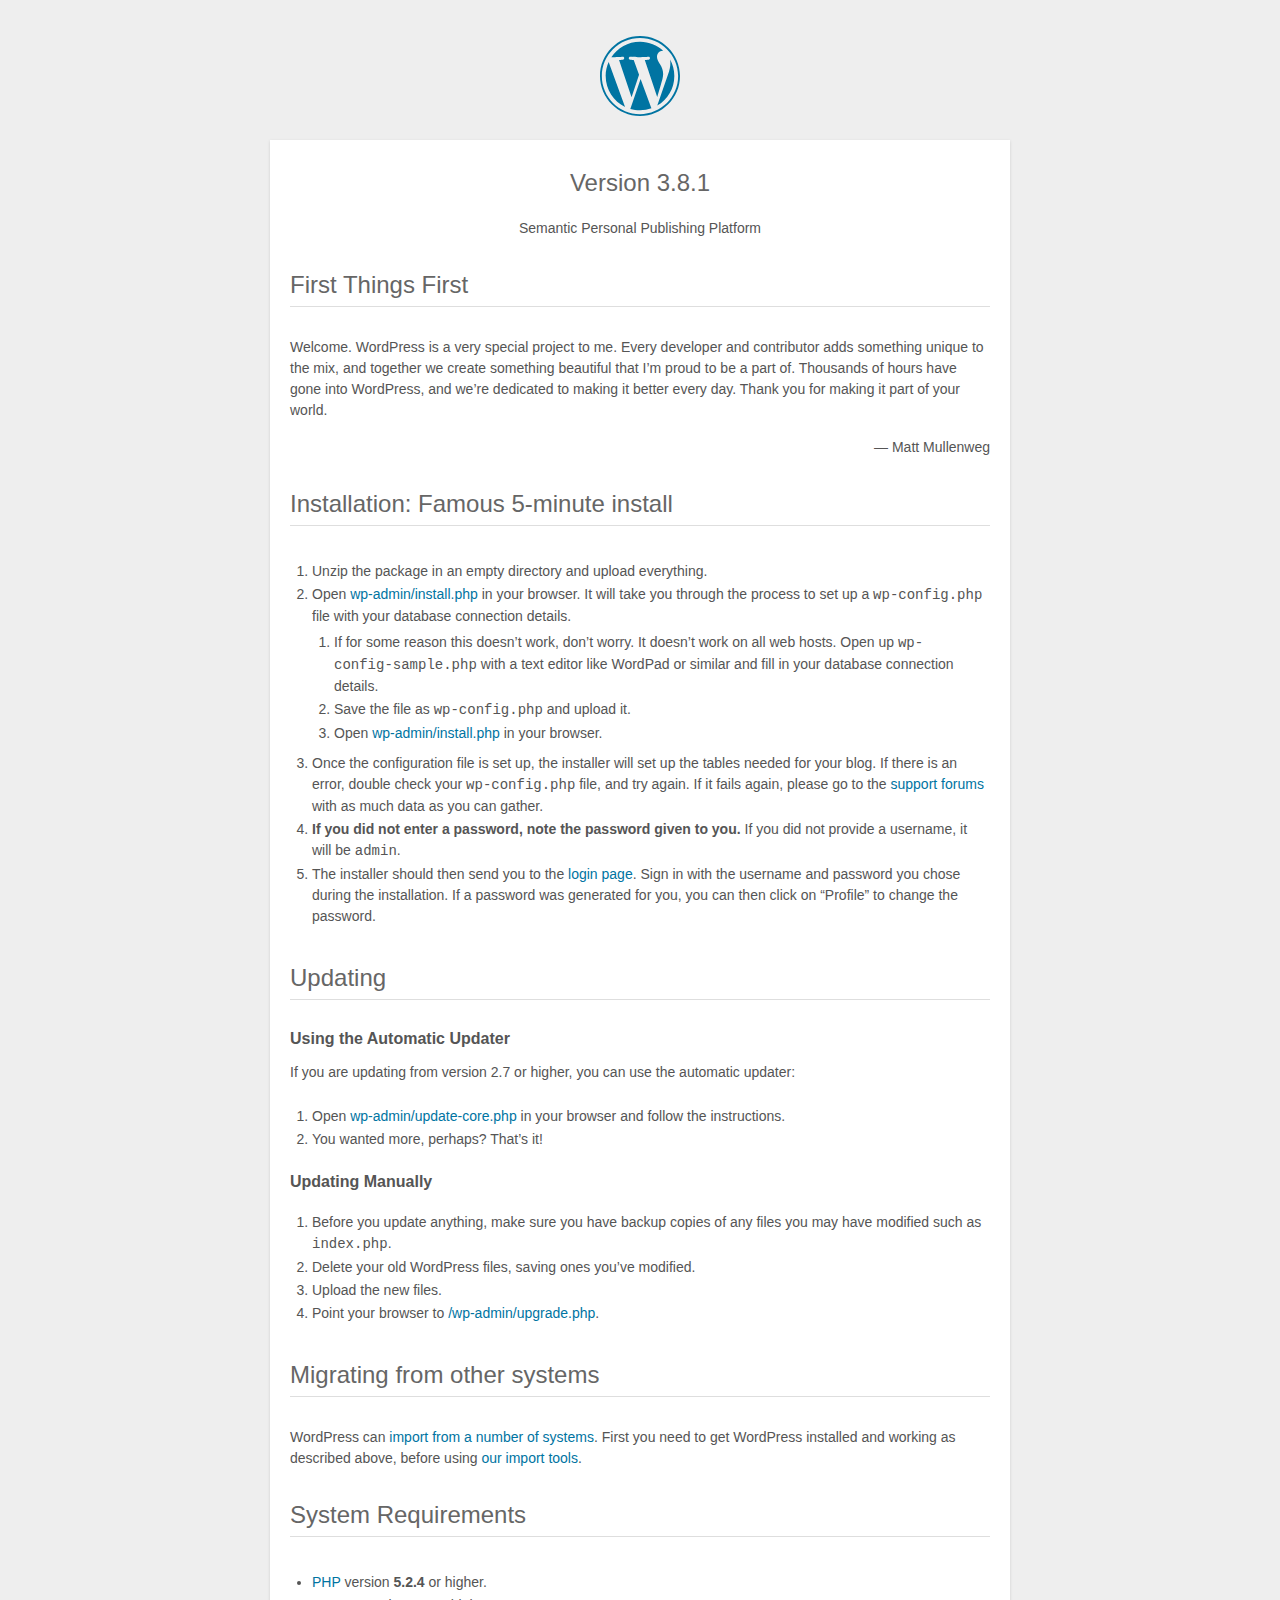
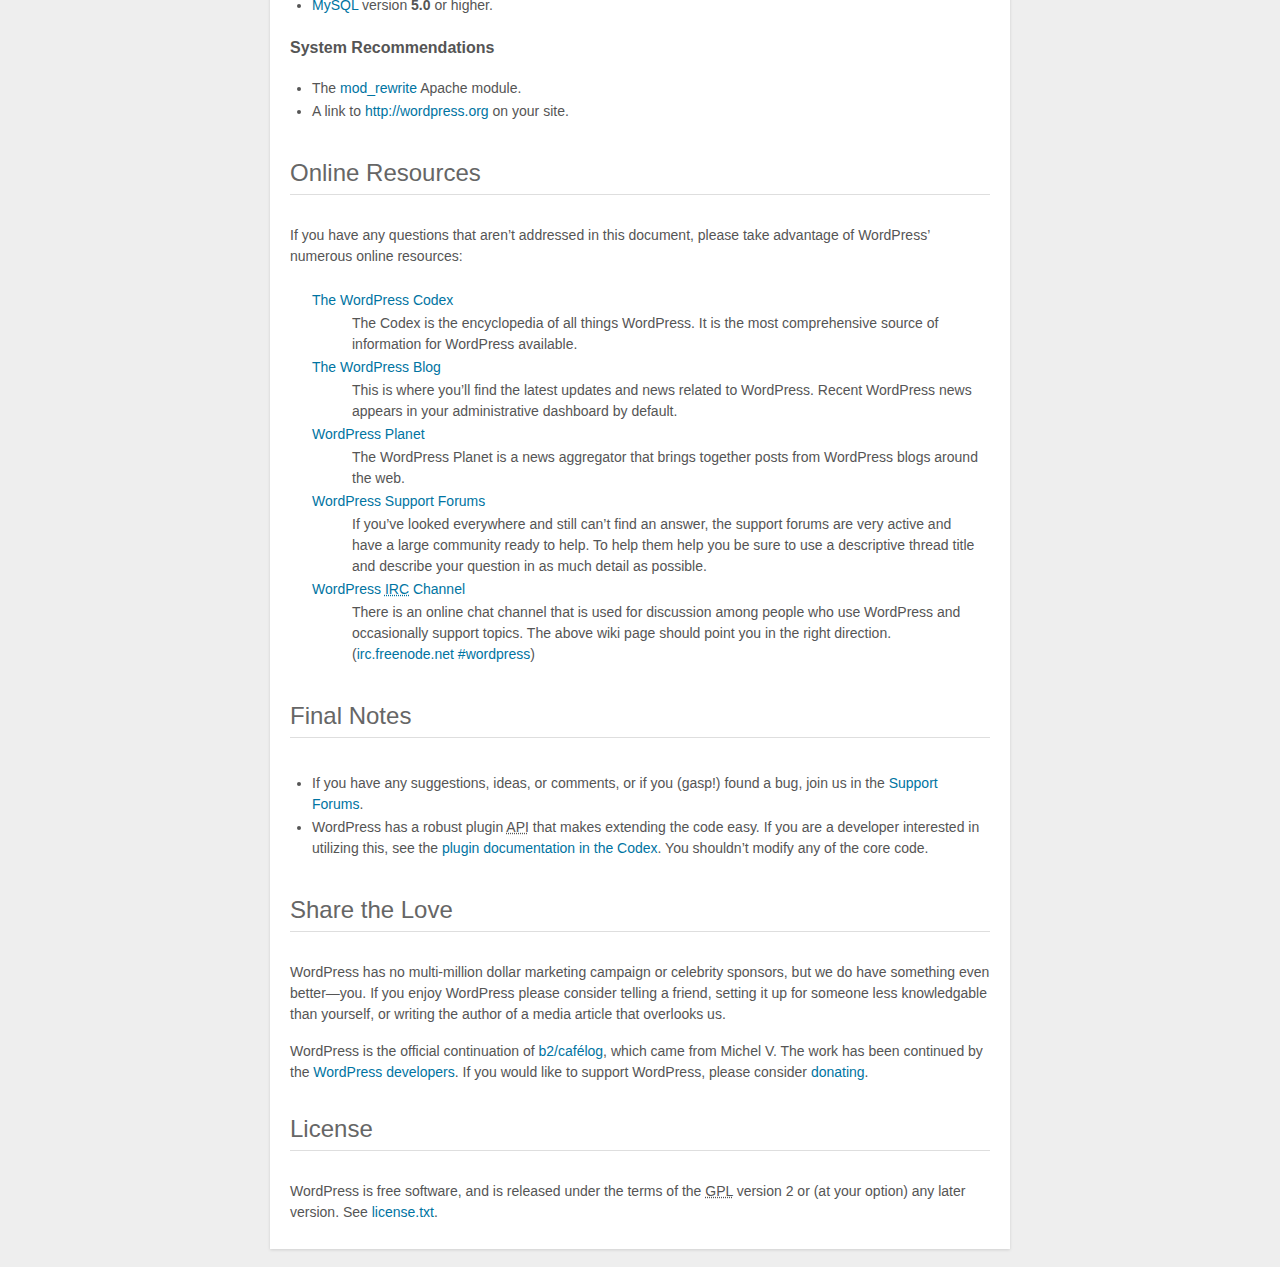
<file: readme.html>
<!DOCTYPE html>
<html>
<head>
	<meta name="viewport" content="width=device-width" />
	<meta http-equiv="Content-Type" content="text/html; charset=utf-8" />
	<title>WordPress &#8250; ReadMe</title>
	<link rel="stylesheet" href="wp-admin/css/install.css?ver=20100228" type="text/css" />
</head>
<body>
<h1 id="logo">
	<a href="http://wordpress.org/"><img alt="WordPress" src="wp-admin/images/wordpress-logo.png" /></a>
	<br /> Version 3.8.1
</h1>
<p style="text-align: center">Semantic Personal Publishing Platform</p>

<h1>First Things First</h1>
<p>Welcome. WordPress is a very special project to me. Every developer and contributor adds something unique to the mix, and together we create something beautiful that I&#8217;m proud to be a part of. Thousands of hours have gone into WordPress, and we&#8217;re dedicated to making it better every day. Thank you for making it part of your world.</p>
<p style="text-align: right">&#8212; Matt Mullenweg</p>

<h1>Installation: Famous 5-minute install</h1>
<ol>
	<li>Unzip the package in an empty directory and upload everything.</li>
	<li>Open <span class="file"><a href="wp-admin/install.php">wp-admin/install.php</a></span> in your browser. It will take you through the process to set up a <code>wp-config.php</code> file with your database connection details.
		<ol>
			<li>If for some reason this doesn&#8217;t work, don&#8217;t worry. It doesn&#8217;t work on all web hosts. Open up <code>wp-config-sample.php</code> with a text editor like WordPad or similar and fill in your database connection details.</li>
			<li>Save the file as <code>wp-config.php</code> and upload it.</li>
			<li>Open <span class="file"><a href="wp-admin/install.php">wp-admin/install.php</a></span> in your browser.</li>
		</ol>
	</li>
	<li>Once the configuration file is set up, the installer will set up the tables needed for your blog. If there is an error, double check your <code>wp-config.php</code> file, and try again. If it fails again, please go to the <a href="http://wordpress.org/support/" title="WordPress support">support forums</a> with as much data as you can gather.</li>
	<li><strong>If you did not enter a password, note the password given to you.</strong> If you did not provide a username, it will be <code>admin</code>.</li>
	<li>The installer should then send you to the <a href="wp-login.php">login page</a>. Sign in with the username and password you chose during the installation. If a password was generated for you, you can then click on &#8220;Profile&#8221; to change the password.</li>
</ol>

<h1>Updating</h1>
<h2>Using the Automatic Updater</h2>
<p>If you are updating from version 2.7 or higher, you can use the automatic updater:</p>
<ol>
	<li>Open <span class="file"><a href="wp-admin/update-core.php">wp-admin/update-core.php</a></span> in your browser and follow the instructions.</li>
	<li>You wanted more, perhaps? That&#8217;s it!</li>
</ol>

<h2>Updating Manually</h2>
<ol>
	<li>Before you update anything, make sure you have backup copies of any files you may have modified such as <code>index.php</code>.</li>
	<li>Delete your old WordPress files, saving ones you&#8217;ve modified.</li>
	<li>Upload the new files.</li>
	<li>Point your browser to <span class="file"><a href="wp-admin/upgrade.php">/wp-admin/upgrade.php</a>.</span></li>
</ol>

<h1>Migrating from other systems</h1>
<p>WordPress can <a href="http://codex.wordpress.org/Importing_Content">import from a number of systems</a>. First you need to get WordPress installed and working as described above, before using <a href="wp-admin/import.php" title="Import to WordPress">our import tools</a>.</p>

<h1>System Requirements</h1>
<ul>
	<li><a href="http://php.net/">PHP</a> version <strong>5.2.4</strong> or higher.</li>
	<li><a href="http://www.mysql.com/">MySQL</a> version <strong>5.0</strong> or higher.</li>
</ul>

<h2>System Recommendations</h2>
<ul>
	<li>The <a href="http://httpd.apache.org/docs/2.2/mod/mod_rewrite.html">mod_rewrite</a> Apache module.</li>
	<li>A link to <a href="http://wordpress.org/">http://wordpress.org</a> on your site.</li>
</ul>

<h1>Online Resources</h1>
<p>If you have any questions that aren&#8217;t addressed in this document, please take advantage of WordPress&#8217; numerous online resources:</p>
<dl>
	<dt><a href="http://codex.wordpress.org/">The WordPress Codex</a></dt>
		<dd>The Codex is the encyclopedia of all things WordPress. It is the most comprehensive source of information for WordPress available.</dd>
	<dt><a href="http://wordpress.org/news/">The WordPress Blog</a></dt>
		<dd>This is where you&#8217;ll find the latest updates and news related to WordPress. Recent WordPress news appears in your administrative dashboard by default.</dd>
	<dt><a href="http://planet.wordpress.org/">WordPress Planet</a></dt>
		<dd>The WordPress Planet is a news aggregator that brings together posts from WordPress blogs around the web.</dd>
	<dt><a href="http://wordpress.org/support/">WordPress Support Forums</a></dt>
		<dd>If you&#8217;ve looked everywhere and still can&#8217;t find an answer, the support forums are very active and have a large community ready to help. To help them help you be sure to use a descriptive thread title and describe your question in as much detail as possible.</dd>
	<dt><a href="http://codex.wordpress.org/IRC">WordPress <abbr title="Internet Relay Chat">IRC</abbr> Channel</a></dt>
		<dd>There is an online chat channel that is used for discussion among people who use WordPress and occasionally support topics. The above wiki page should point you in the right direction. (<a href="irc://irc.freenode.net/wordpress">irc.freenode.net #wordpress</a>)</dd>
</dl>

<h1>Final Notes</h1>
<ul>
	<li>If you have any suggestions, ideas, or comments, or if you (gasp!) found a bug, join us in the <a href="http://wordpress.org/support/">Support Forums</a>.</li>
	<li>WordPress has a robust plugin <abbr title="application programming interface">API</abbr> that makes extending the code easy. If you are a developer interested in utilizing this, see the <a href="http://codex.wordpress.org/Plugin_API" title="WordPress plugin API">plugin documentation in the Codex</a>. You shouldn&#8217;t modify any of the core code.</li>
</ul>

<h1>Share the Love</h1>
<p>WordPress has no multi-million dollar marketing campaign or celebrity sponsors, but we do have something even better&#8212;you. If you enjoy WordPress please consider telling a friend, setting it up for someone less knowledgable than yourself, or writing the author of a media article that overlooks us.</p>

<p>WordPress is the official continuation of <a href="http://cafelog.com/">b2/caf&#233;log</a>, which came from Michel V. The work has been continued by the <a href="http://wordpress.org/about/">WordPress developers</a>. If you would like to support WordPress, please consider <a href="http://wordpress.org/donate/" title="Donate to WordPress">donating</a>.</p>

<h1>License</h1>
<p>WordPress is free software, and is released under the terms of the <abbr title="GNU General Public License">GPL</abbr> version 2 or (at your option) any later version. See <a href="license.txt">license.txt</a>.</p>

</body>
</html>
</file>
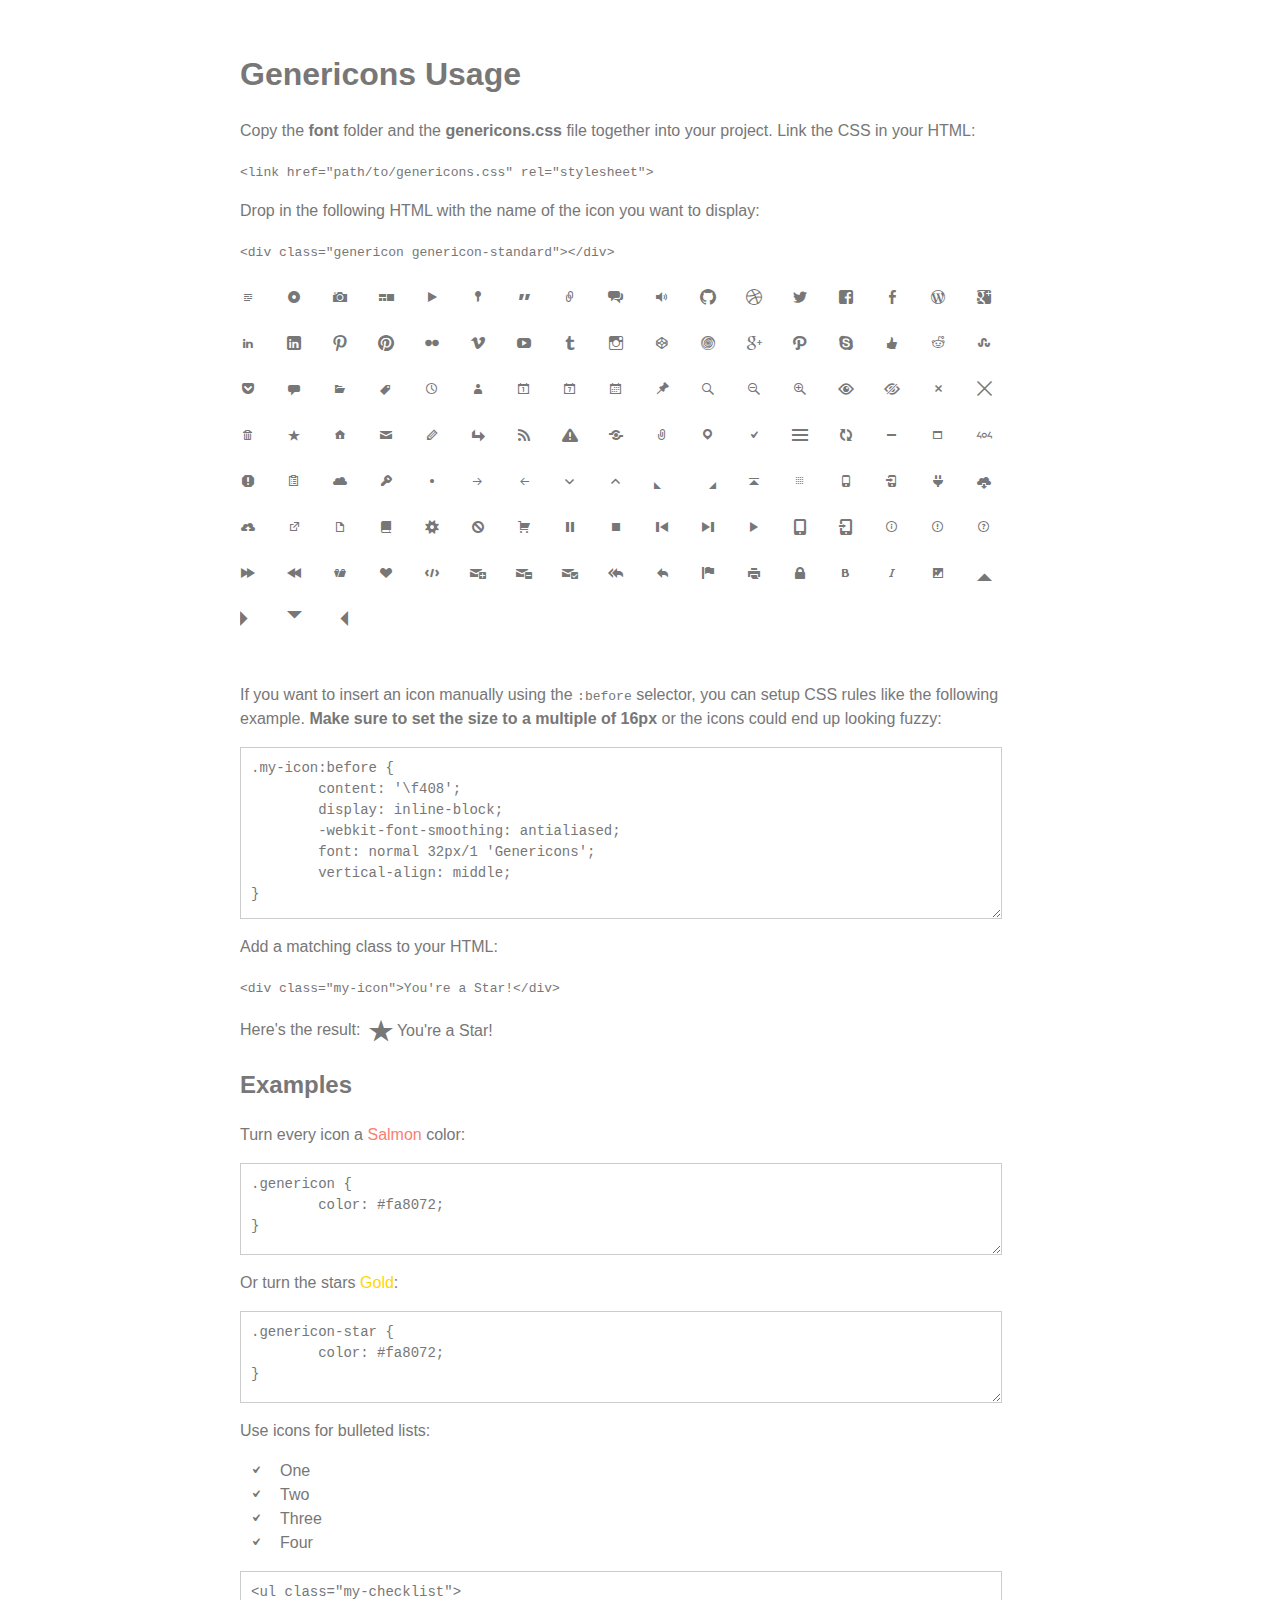
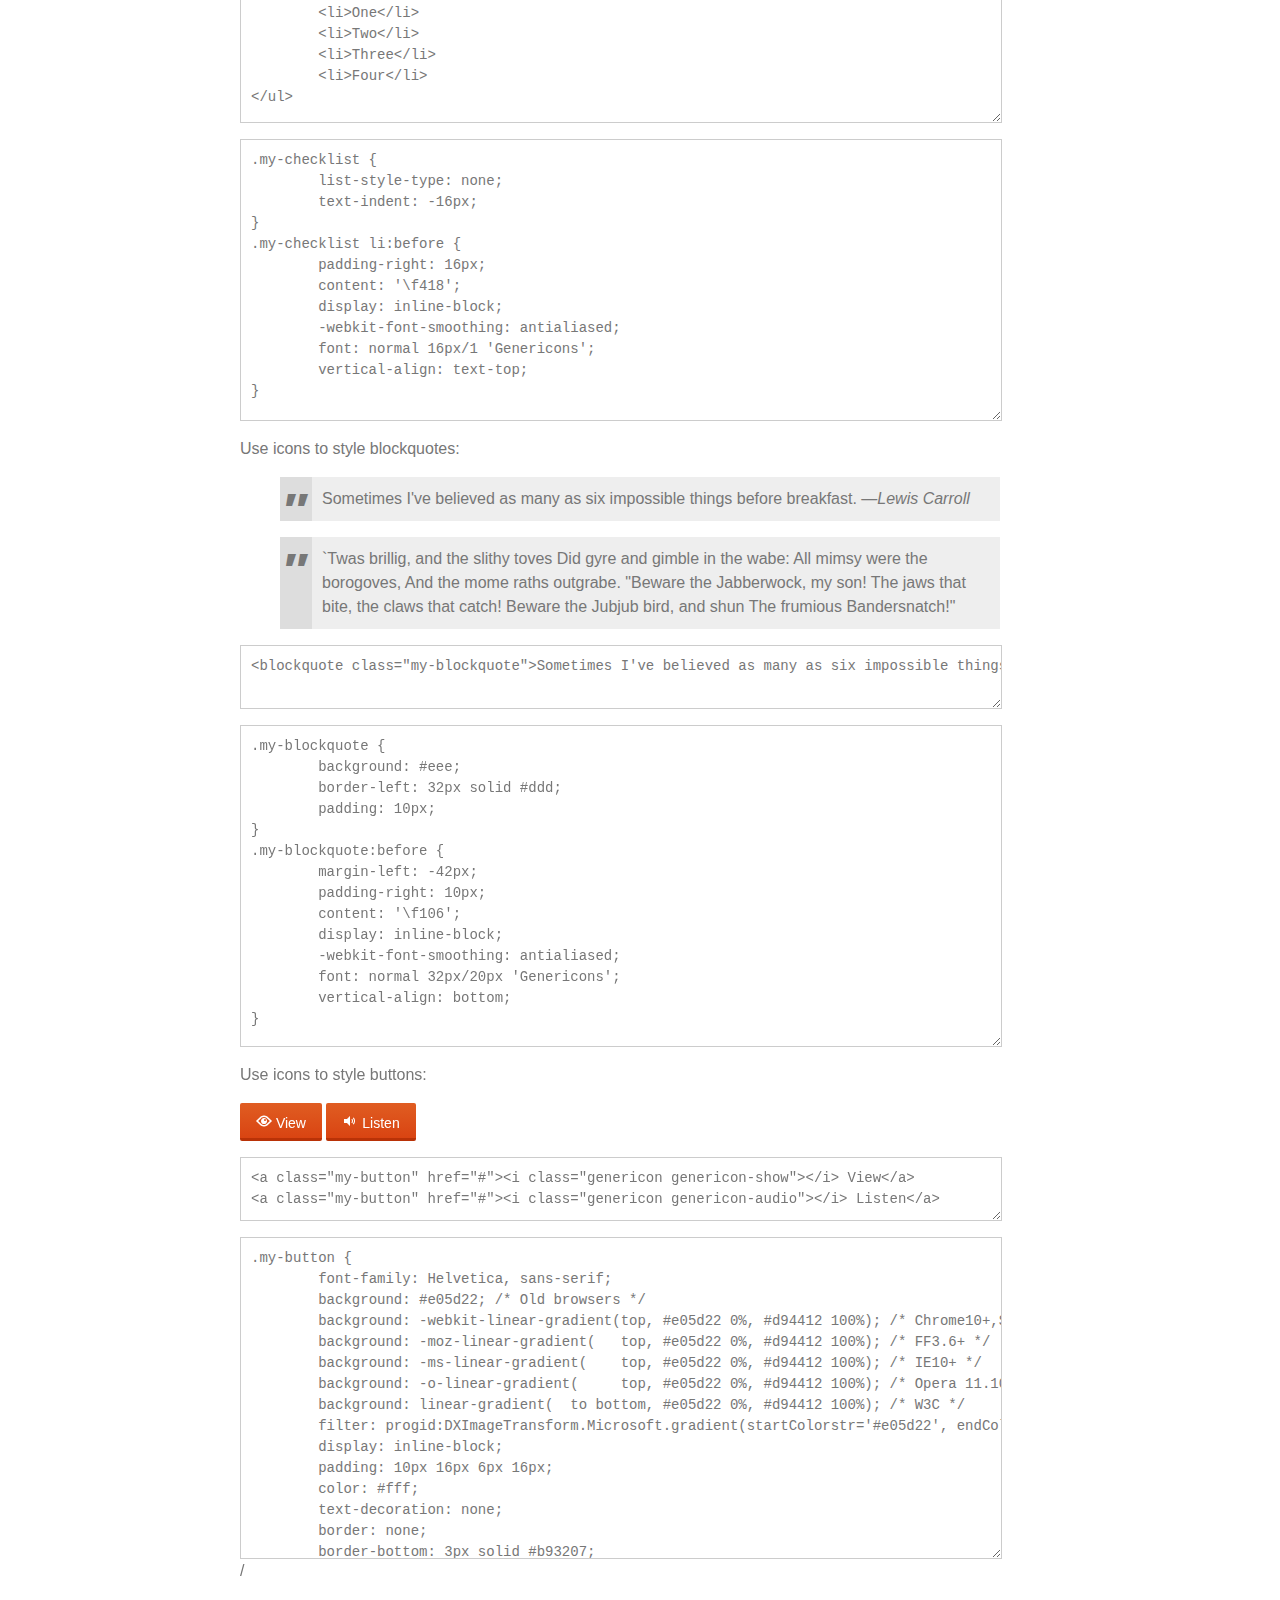
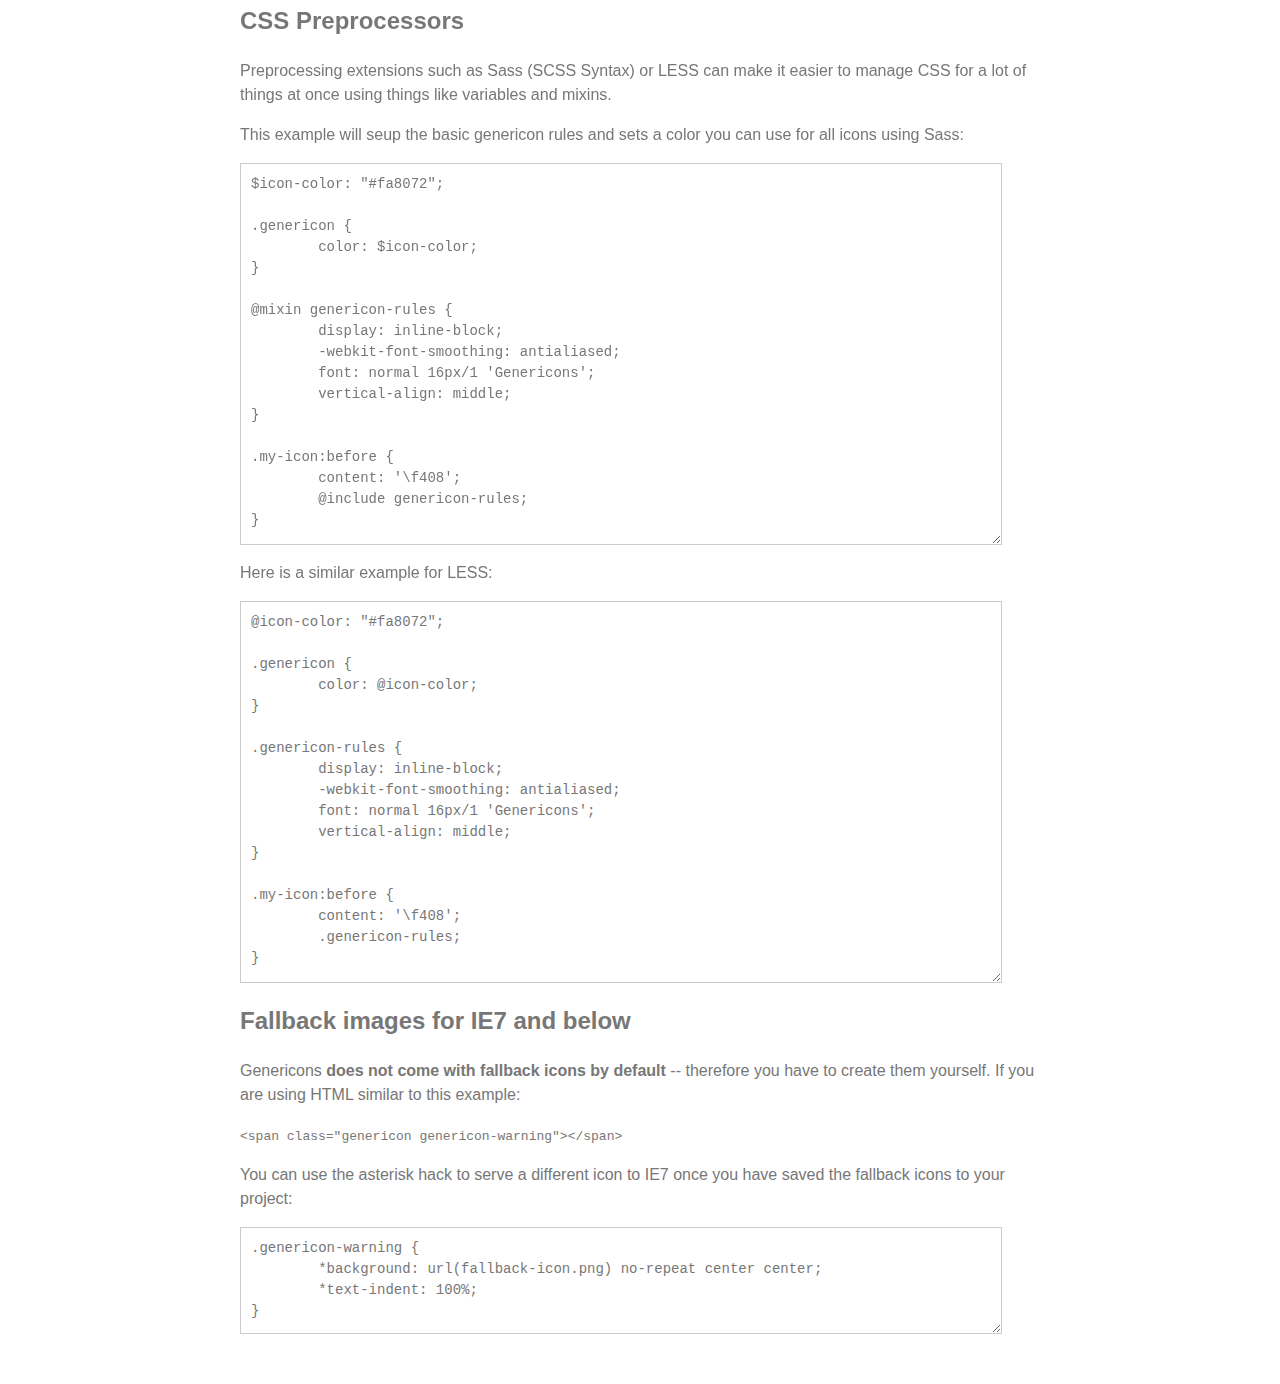
<file: wp-content/themes/twentyfourteen/genericons/example.html>
<!DOCTYPE html>
<html dir="ltr" lang="en">
<head>
<title>Genericons</title>
<link rel="stylesheet" href="genericons.css">
<style type="text/css">
body {
	font-family: sans-serif;
	line-height: 1.5;
	width: 800px;
	margin: 50px auto;
	color: #777;
	background: white;
}
.icons {
	overflow: hidden;
	padding: 10px 0;
}
.icons div {
	cursor: pointer;
	float: left;
	margin: 0 30px 30px 0;
}
.icons:hover div {
	background: #f7f7f7;
}
.code {
        display: block;
        font: 14px/1.5 monospace;
        width: 740px;
        white-space: pre;
        border: 1px solid #ccc;
        padding: 10px;
        color: #777;
        overflow: auto;
}
.my-icon:before {
	content: '\f408';
        display: inline-block;
        -webkit-font-smoothing: antialiased;
        font: normal 32px/1 'Genericons';
        vertical-align: middle;
}
/* For the Examples */
.my-checklist {
	list-style-type: none;
	text-indent: -16px;
}
.my-checklist li:before {
	padding-right: 16px;
	content: '\f418';
        display: inline-block;
        -webkit-font-smoothing: antialiased;
        font: normal 16px/1 'Genericons';
        vertical-align: text-top;
}
.my-blockquote {
	background: #eee;
	border-left: 32px solid #ddd;
	padding: 10px;
}
.my-blockquote:before {
	margin-left: -42px;
	padding-right: 10px;
        content: '\f106';
        display: inline-block;
        -webkit-font-smoothing: antialiased;
        font: normal 32px/20px 'Genericons';
        vertical-align: bottom;
}
.my-button {
	font-family: Helvetica, sans-serif;
	font-size: 14px;
	background: #e05d22; /* Old browsers */
	background: -webkit-linear-gradient(top, #e05d22 0%, #d94412 100%); /* Chrome10+,Safari5.1+ */
	background: -moz-linear-gradient(   top, #e05d22 0%, #d94412 100%); /* FF3.6+ */
	background: -ms-linear-gradient(    top, #e05d22 0%, #d94412 100%); /* IE10+ */
	background: -o-linear-gradient(     top, #e05d22 0%, #d94412 100%); /* Opera 11.10+ */
	background: linear-gradient(  to bottom, #e05d22 0%, #d94412 100%); /* W3C */
	filter: progid:DXImageTransform.Microsoft.gradient(startColorstr='#e05d22', endColorstr='#d94412', GradientType=0); /* IE6-9 */
	display: inline-block;
	padding: 10px 16px 4px 16px;
	color: #fff;
	text-decoration: none;
	border: none;
	border-bottom: 3px solid #b93207;
	border-radius: 2px;
}
.my-button:hover,
.my-button:focus {
	background: #ed6a31; /* Old browsers */
	background: -webkit-linear-gradient(top, #ed6a31 0%, #e55627 100%); /* Chrome10+,Safari5.1+ */
	background: -moz-linear-gradient(   top, #ed6a31 0%, #e55627 100%); /* FF3.6+ */
	background: -ms-linear-gradient(    top, #ed6a31 0%, #e55627 100%); /* IE10+ */
	background: -o-linear-gradient(     top, #ed6a31 0%, #e55627 100%); /* Opera 11.10+ */
	background: linear-gradient(  to bottom, #ed6a31 0%, #e55627 100%); /* W3C */
	filter: progid:DXImageTransform.Microsoft.gradient(startColorstr='#ed6a31', endColorstr='#e55627', GradientType=0); /* IE6-9 */
	outline: none;
}
.my-button:active {
	background: #d94412; /* Old browsers */
	background: -webkit-linear-gradient(top, #d94412 0%, #e05d22 100%); /* Chrome10+,Safari5.1+ */
	background: -moz-linear-gradient(   top, #d94412 0%, #e05d22 100%); /* FF3.6+ */
	background: -ms-linear-gradient(    top, #d94412 0%, #e05d22 100%); /* IE10+ */
	background: -o-linear-gradient(     top, #d94412 0%, #e05d22 100%); /* Opera 11.10+ */
	background: linear-gradient(  to bottom, #d94412 0%, #e05d22 100%); /* W3C */
	filter: progid:DXImageTransform.Microsoft.gradient(startColorstr='#d94412', endColorstr='#e05d22', GradientType=0); /* IE6-9 */
	border: none;
	border-top: 3px solid #b93207;
	padding: 6px 16px 7px 16px;
}
</style>
</head>
<body>

<div class="section">

	<h1>Genericons Usage</h1>

	<p>Copy the <strong>font</strong> folder and the <strong>genericons.css</strong> file together into your project. Link the CSS in your HTML:</p>

	<p><code>&lt;link href="path/to/genericons.css" rel="stylesheet"&gt;</code></p>

	<p>Drop in the following HTML with the name of the icon you want to display:</p>

	<p><code>&lt;div class="genericon genericon-standard"&gt;&lt;/div&gt;</code></p>

	<div class="icons">
	
		<!-- post formats -->
		<div alt="f100" class="genericon genericon-standard"></div>
		<div alt="f101" class="genericon genericon-aside"></div>
		<div alt="f102" class="genericon genericon-image"></div>
		<div alt="f103" class="genericon genericon-gallery"></div>
		<div alt="f104" class="genericon genericon-video"></div>
		<div alt="f105" class="genericon genericon-status"></div>
		<div alt="f106" class="genericon genericon-quote"></div>
		<div alt="f107" class="genericon genericon-link"></div>
		<div alt="f108" class="genericon genericon-chat"></div>
		<div alt="f109" class="genericon genericon-audio"></div>

		<!-- social icons -->
		<div alt="f200" class="genericon genericon-github"></div>
		<div alt="f201" class="genericon genericon-dribbble"></div>
		<div alt="f202" class="genericon genericon-twitter"></div>
		<div alt="f203" class="genericon genericon-facebook"></div>
		<div alt="f204" class="genericon genericon-facebook-alt"></div>
		<div alt="f205" class="genericon genericon-wordpress"></div>
		<div alt="f206" class="genericon genericon-googleplus"></div>
		<div alt="f207" class="genericon genericon-linkedin"></div>
		<div alt="f208" class="genericon genericon-linkedin-alt"></div>
		<div alt="f209" class="genericon genericon-pinterest"></div>
		<div alt="f210" class="genericon genericon-pinterest-alt"></div>
		<div alt="f211" class="genericon genericon-flickr"></div>
		<div alt="f212" class="genericon genericon-vimeo"></div>
		<div alt="f213" class="genericon genericon-youtube"></div>
		<div alt="f214" class="genericon genericon-tumblr"></div>
		<div alt="f215" class="genericon genericon-instagram"></div>
		<div alt="f216" class="genericon genericon-codepen"></div>
		<div alt="f217" class="genericon genericon-polldaddy"></div>
		<div alt="f218" class="genericon genericon-googleplus-alt"></div>
		<div alt="f219" class="genericon genericon-path"></div>
		<div alt="f220" class="genericon genericon-skype"></div>
		<div alt="f221" class="genericon genericon-digg"></div>
		<div alt="f222" class="genericon genericon-reddit"></div>
		<div alt="f223" class="genericon genericon-stumbleupon"></div>
		<div alt="f224" class="genericon genericon-pocket"></div>

		<!-- meta icons -->
		<div alt="f300" class="genericon genericon-comment"></div>
		<div alt="f301" class="genericon genericon-category"></div>
		<div alt="f302" class="genericon genericon-tag"></div>
		<div alt="f303" class="genericon genericon-time"></div>
		<div alt="f304" class="genericon genericon-user"></div>
		<div alt="f305" class="genericon genericon-day"></div>
		<div alt="f306" class="genericon genericon-week"></div>
		<div alt="f307" class="genericon genericon-month"></div>
		<div alt="f308" class="genericon genericon-pinned"></div>

		<!-- other icons -->
		<div alt="f400" class="genericon genericon-search"></div>
		<div alt="f401" class="genericon genericon-unzoom"></div>
		<div alt="f402" class="genericon genericon-zoom"></div>
		<div alt="f403" class="genericon genericon-show"></div>
		<div alt="f404" class="genericon genericon-hide"></div>
		<div alt="f405" class="genericon genericon-close"></div>
		<div alt="f406" class="genericon genericon-close-alt"></div>
		<div alt="f407" class="genericon genericon-trash"></div>
		<div alt="f408" class="genericon genericon-star"></div>
		<div alt="f409" class="genericon genericon-home"></div>
		<div alt="f410" class="genericon genericon-mail"></div>
		<div alt="f411" class="genericon genericon-edit"></div>
		<div alt="f412" class="genericon genericon-reply"></div>
		<div alt="f413" class="genericon genericon-feed"></div>
		<div alt="f414" class="genericon genericon-warning"></div>
		<div alt="f415" class="genericon genericon-share"></div>
		<div alt="f416" class="genericon genericon-attachment"></div>
		<div alt="f417" class="genericon genericon-location"></div>
		<div alt="f418" class="genericon genericon-checkmark"></div>
		<div alt="f419" class="genericon genericon-menu"></div>
		<div alt="f420" class="genericon genericon-refresh"></div>
		<div alt="f421" class="genericon genericon-minimize"></div>
		<div alt="f422" class="genericon genericon-maximize"></div>
		<div alt="f423" class="genericon genericon-404"></div>
		<div alt="f424" class="genericon genericon-spam"></div>
		<div alt="f425" class="genericon genericon-summary"></div>
		<div alt="f426" class="genericon genericon-cloud"></div>
		<div alt="f427" class="genericon genericon-key"></div>
		<div alt="f428" class="genericon genericon-dot"></div>
		<div alt="f429" class="genericon genericon-next"></div>
		<div alt="f430" class="genericon genericon-previous"></div>
		<div alt="f431" class="genericon genericon-expand"></div>
		<div alt="f432" class="genericon genericon-collapse"></div>
		<div alt="f433" class="genericon genericon-dropdown"></div>
		<div alt="f434" class="genericon genericon-dropdown-left"></div>
		<div alt="f435" class="genericon genericon-top"></div>
		<div alt="f436" class="genericon genericon-draggable"></div>
		<div alt="f437" class="genericon genericon-phone"></div>
		<div alt="f438" class="genericon genericon-send-to-phone"></div>
		<div alt="f439" class="genericon genericon-plugin"></div>
		<div alt="f440" class="genericon genericon-cloud-download"></div>
		<div alt="f441" class="genericon genericon-cloud-upload"></div>
		<div alt="f442" class="genericon genericon-external"></div>
		<div alt="f443" class="genericon genericon-document"></div>
		<div alt="f444" class="genericon genericon-book"></div>
		<div alt="f445" class="genericon genericon-cog"></div>
		<div alt="f446" class="genericon genericon-unapprove"></div>
		<div alt="f447" class="genericon genericon-cart"></div>
		<div alt="f448" class="genericon genericon-pause"></div>
		<div alt="f449" class="genericon genericon-stop"></div>
		<div alt="f450" class="genericon genericon-skip-back"></div>
		<div alt="f451" class="genericon genericon-skip-ahead"></div>
		<div alt="f452" class="genericon genericon-play"></div>
		<div alt="f453" class="genericon genericon-tablet"></div>
		<div alt="f454" class="genericon genericon-send-to-tablet"></div>
		<div alt="f455" class="genericon genericon-info"></div>
		<div alt="f456" class="genericon genericon-notice"></div>
		<div alt="f457" class="genericon genericon-help"></div>
		<div alt="f458" class="genericon genericon-fastforward"></div>
		<div alt="f459" class="genericon genericon-rewind"></div>
		<div alt="f460" class="genericon genericon-portfolio"></div>
		<div alt="f461" class="genericon genericon-heart"></div>
		<div alt="f462" class="genericon genericon-code"></div>
		<div alt="f463" class="genericon genericon-subscribe"></div>
		<div alt="f464" class="genericon genericon-unsubscribe"></div>
		<div alt="f465" class="genericon genericon-subscribed"></div>
		<div alt="f466" class="genericon genericon-reply-alt"></div>
		<div alt="f467" class="genericon genericon-reply-single"></div>
		<div alt="f468" class="genericon genericon-flag"></div>
		<div alt="f469" class="genericon genericon-print"></div>
		<div alt="f470" class="genericon genericon-lock"></div>
		<div alt="f471" class="genericon genericon-bold"></div>
		<div alt="f472" class="genericon genericon-italic"></div>
		<div alt="f473" class="genericon genericon-picture"></div>

		<!-- generic shapes -->
		<div alt="f500" class="genericon genericon-uparrow"></div>
		<div alt="f501" class="genericon genericon-rightarrow"></div>
		<div alt="f502" class="genericon genericon-downarrow"></div>
		<div alt="f503" class="genericon genericon-leftarrow"></div>

	</div>

	<p>If you want to insert an icon manually using the <code>:before</code> selector, you can setup CSS rules like the following example. <strong>Make sure to set the size to a multiple of 16px</strong> or the icons could end up looking fuzzy:</p>

<p><textarea class="code" style="min-height: 150px;" onclick="select();">.my-icon:before {
	content: '\f408';
        display: inline-block;
        -webkit-font-smoothing: antialiased;
        font: normal 32px/1 'Genericons';
        vertical-align: middle;
}</textarea></p>

	<p>Add a matching class to your HTML:</p>

	<p><code>&lt;div class="my-icon"&gt;You're a Star!&lt;/div&gt;</code></p>

	<p>Here's the result: <span class="my-icon">You're a Star!</span></p>

	<h2>Examples</h2>

	<p>Turn every icon a <span style="color: #fa8072;">Salmon</span> color:</p>

<p><textarea class="code" style="min-height: 70px" onclick="select();">
.genericon {
	color: #fa8072;
}</textarea></p>

	<p>Or turn the stars <span style="color: #ffd700;">Gold</span>:</p>

<p><textarea class="code" style="min-height: 70px" onclick="select();">
.genericon-star {
	color: #fa8072;
}</textarea></p>

	<p>Use icons for bulleted lists:</p>

	<ul class="my-checklist">
		<li>One</li>
		<li>Two</li>
		<li>Three</li>
		<li>Four</li>
	</ul>

<p><textarea class="code" style="min-height: 130px" onclick="select();">
<ul class="my-checklist">
	<li>One</li>
	<li>Two</li>
	<li>Three</li>
	<li>Four</li>
</ul></textarea></p>

<p><textarea class="code" style="min-height: 260px;" onclick="select();">
.my-checklist {
	list-style-type: none;
	text-indent: -16px;
}
.my-checklist li:before {
	padding-right: 16px;
	content: '\f418';
        display: inline-block;
        -webkit-font-smoothing: antialiased;
        font: normal 16px/1 'Genericons';
        vertical-align: text-top;
}</textarea></p>

	<p>Use icons to style blockquotes:</p>

	<blockquote class="my-blockquote">Sometimes I've believed as many as six impossible things before breakfast. &mdash;<em>Lewis Carroll</em></blockquote>
	<blockquote class="my-blockquote">`Twas brillig, and the slithy toves Did gyre and gimble in the wabe: All mimsy were the borogoves, And the mome raths outgrabe. "Beware the Jabberwock, my son!  The jaws that bite, the claws that catch!  Beware the Jubjub bird, and shun The frumious Bandersnatch!"</blockquote>

<p><textarea class="code" style="min-height: 40px;" onclick="select();"><blockquote class="my-blockquote">Sometimes I've believed as many as six impossible things before breakfast. &mdash;<em>Lewis Carroll</em></blockquote></textarea></p>

<p><textarea class="code" style="min-height: 300px;" onclick="select();">
.my-blockquote {
	background: #eee;
	border-left: 32px solid #ddd;
	padding: 10px;
}
.my-blockquote:before {
	margin-left: -42px;
	padding-right: 10px;
        content: '\f106';
        display: inline-block;
        -webkit-font-smoothing: antialiased;
        font: normal 32px/20px 'Genericons';
        vertical-align: bottom;
} </textarea></p>

	<p>Use icons to style buttons:</p>

	<a class="my-button" href="javascript:void()"><i class="genericon genericon-show"></i> View</a>
	<a class="my-button" href="javascript:void()"><i class="genericon genericon-audio"></i> Listen</a>

<p><textarea class="code" style="min-height: 40px;" onclick="select();"><a class="my-button" href="#"><i class="genericon genericon-show"></i> View</a>
<a class="my-button" href="#"><i class="genericon genericon-audio"></i> Listen</a></textarea></p>

<p><textarea class="code" style="min-height: 300px;" onclick="select();">
.my-button {
	font-family: Helvetica, sans-serif;
	background: #e05d22; /* Old browsers */
	background: -webkit-linear-gradient(top, #e05d22 0%, #d94412 100%); /* Chrome10+,Safari5.1+ */
	background: -moz-linear-gradient(   top, #e05d22 0%, #d94412 100%); /* FF3.6+ */
	background: -ms-linear-gradient(    top, #e05d22 0%, #d94412 100%); /* IE10+ */
	background: -o-linear-gradient(     top, #e05d22 0%, #d94412 100%); /* Opera 11.10+ */
	background: linear-gradient(  to bottom, #e05d22 0%, #d94412 100%); /* W3C */
	filter: progid:DXImageTransform.Microsoft.gradient(startColorstr='#e05d22', endColorstr='#d94412', GradientType=0); /* IE6-9 */
	display: inline-block;
	padding: 10px 16px 6px 16px;
	color: #fff;
	text-decoration: none;
	border: none;
	border-bottom: 3px solid #b93207;
	border-radius: 2px;
}

.my-button:hover,
.my-button:focus {
	background: #ed6a31; /* Old browsers */
	background: -webkit-linear-gradient(top, #ed6a31 0%, #e55627 100%); /* Chrome10+,Safari5.1+ */
	background: -moz-linear-gradient(   top, #ed6a31 0%, #e55627 100%); /* FF3.6+ */
	background: -ms-linear-gradient(    top, #ed6a31 0%, #e55627 100%); /* IE10+ */
	background: -o-linear-gradient(     top, #ed6a31 0%, #e55627 100%); /* Opera 11.10+ */
	background: linear-gradient(  to bottom, #ed6a31 0%, #e55627 100%); /* W3C */
	filter: progid:DXImageTransform.Microsoft.gradient(startColorstr='#ed6a31', endColorstr='#e55627', GradientType=0); /* IE6-9 */
	outline: none;
}

.my-button:active {
	background: #d94412; /* Old browsers */
	background: -webkit-linear-gradient(top, #d94412 0%, #e05d22 100%); /* Chrome10+,Safari5.1+ */
	background: -moz-linear-gradient(   top, #d94412 0%, #e05d22 100%); /* FF3.6+ */
	background: -ms-linear-gradient(    top, #d94412 0%, #e05d22 100%); /* IE10+ */
	background: -o-linear-gradient(     top, #d94412 0%, #e05d22 100%); /* Opera 11.10+ */
	background: linear-gradient(  to bottom, #d94412 0%, #e05d22 100%); /* W3C */
	filter: progid:DXImageTransform.Microsoft.gradient(startColorstr='#d94412', endColorstr='#e05d22', GradientType=0); /* IE6-9 */
	border: none;
	border-top: 3px solid #b93207;
	padding: 6px 16px 10px 16px;
}</textarea>/</p>

	<h2>CSS Preprocessors</h2>

	<p>Preprocessing extensions such as Sass (SCSS Syntax) or LESS</a> can make it easier to manage CSS for a lot of things at once using things like variables and mixins.</p>

	<p>This example will seup the basic genericon rules and sets a color you can use for all icons using Sass:</p>

<p><textarea class="code" style="min-height: 360px;" onclick="select();">$icon-color: "#fa8072";

.genericon {
        color: $icon-color;
}

@mixin genericon-rules {
        display: inline-block;
        -webkit-font-smoothing: antialiased;
        font: normal 16px/1 'Genericons';
        vertical-align: middle;
}

.my-icon:before {
	content: '\f408';
        @include genericon-rules;
}</textarea></p>

	<p>Here is a similar example for LESS:</p>

<p><textarea class="code" style="min-height: 360px;" onclick="select();">@icon-color: "#fa8072";

.genericon {
        color: @icon-color;
}

.genericon-rules {
        display: inline-block;
        -webkit-font-smoothing: antialiased;
        font: normal 16px/1 'Genericons';
        vertical-align: middle;
}

.my-icon:before {
	content: '\f408';
        .genericon-rules;
}</textarea></p>

	<h2>Fallback images for IE7 and below</h2>

	<p>Genericons <strong>does not come with fallback icons by default</strong> -- therefore you have to create them yourself. If you are using HTML similar to this example:

	<p><code>&lt;span class="genericon genericon-warning"&gt;&lt;/span&gt;</code></p>

	<p>You can use the asterisk hack to serve a different icon to IE7 once you have saved the fallback icons to your project:</p>

<textarea class="code" style="min-height: 85px;" onclick="select();">.genericon-warning {
        *background: url(fallback-icon.png) no-repeat center center;
        *text-indent: 100%;
}</textarea>

</div>

</body>
</html>
</file>
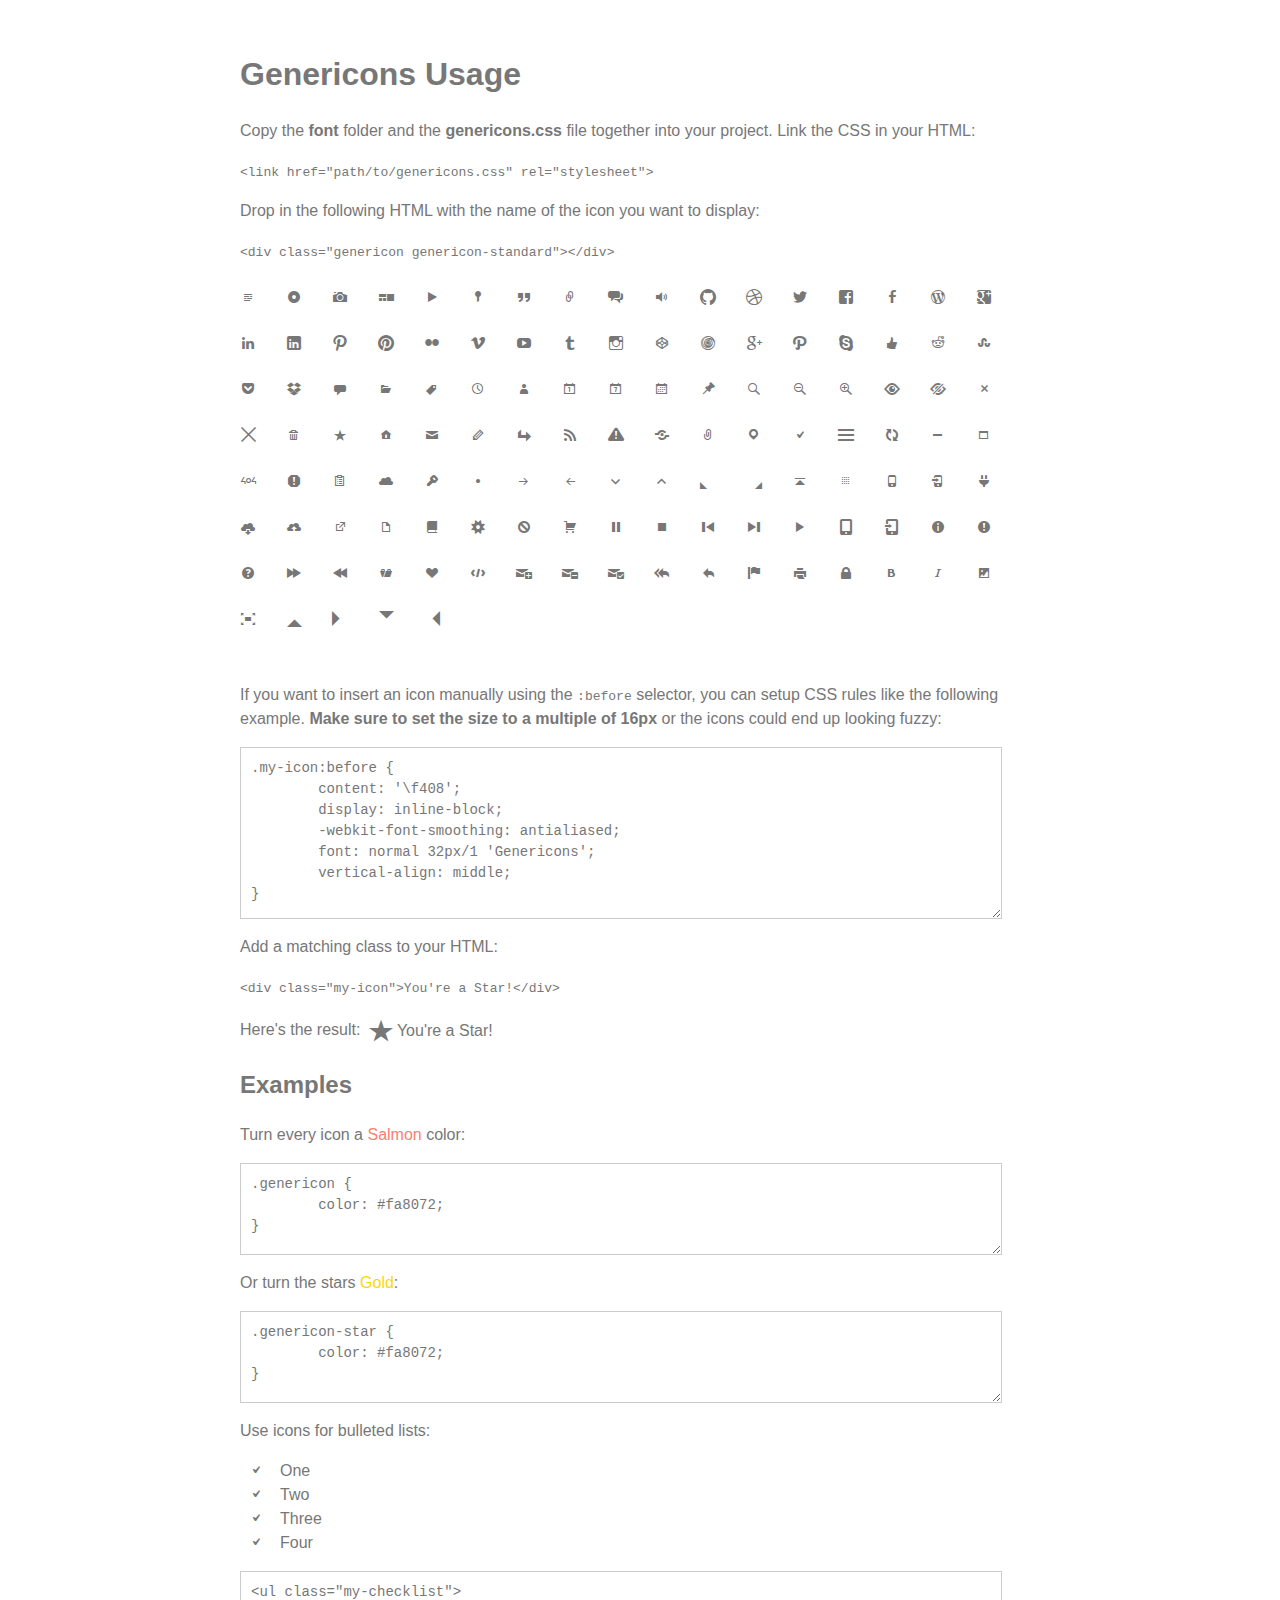
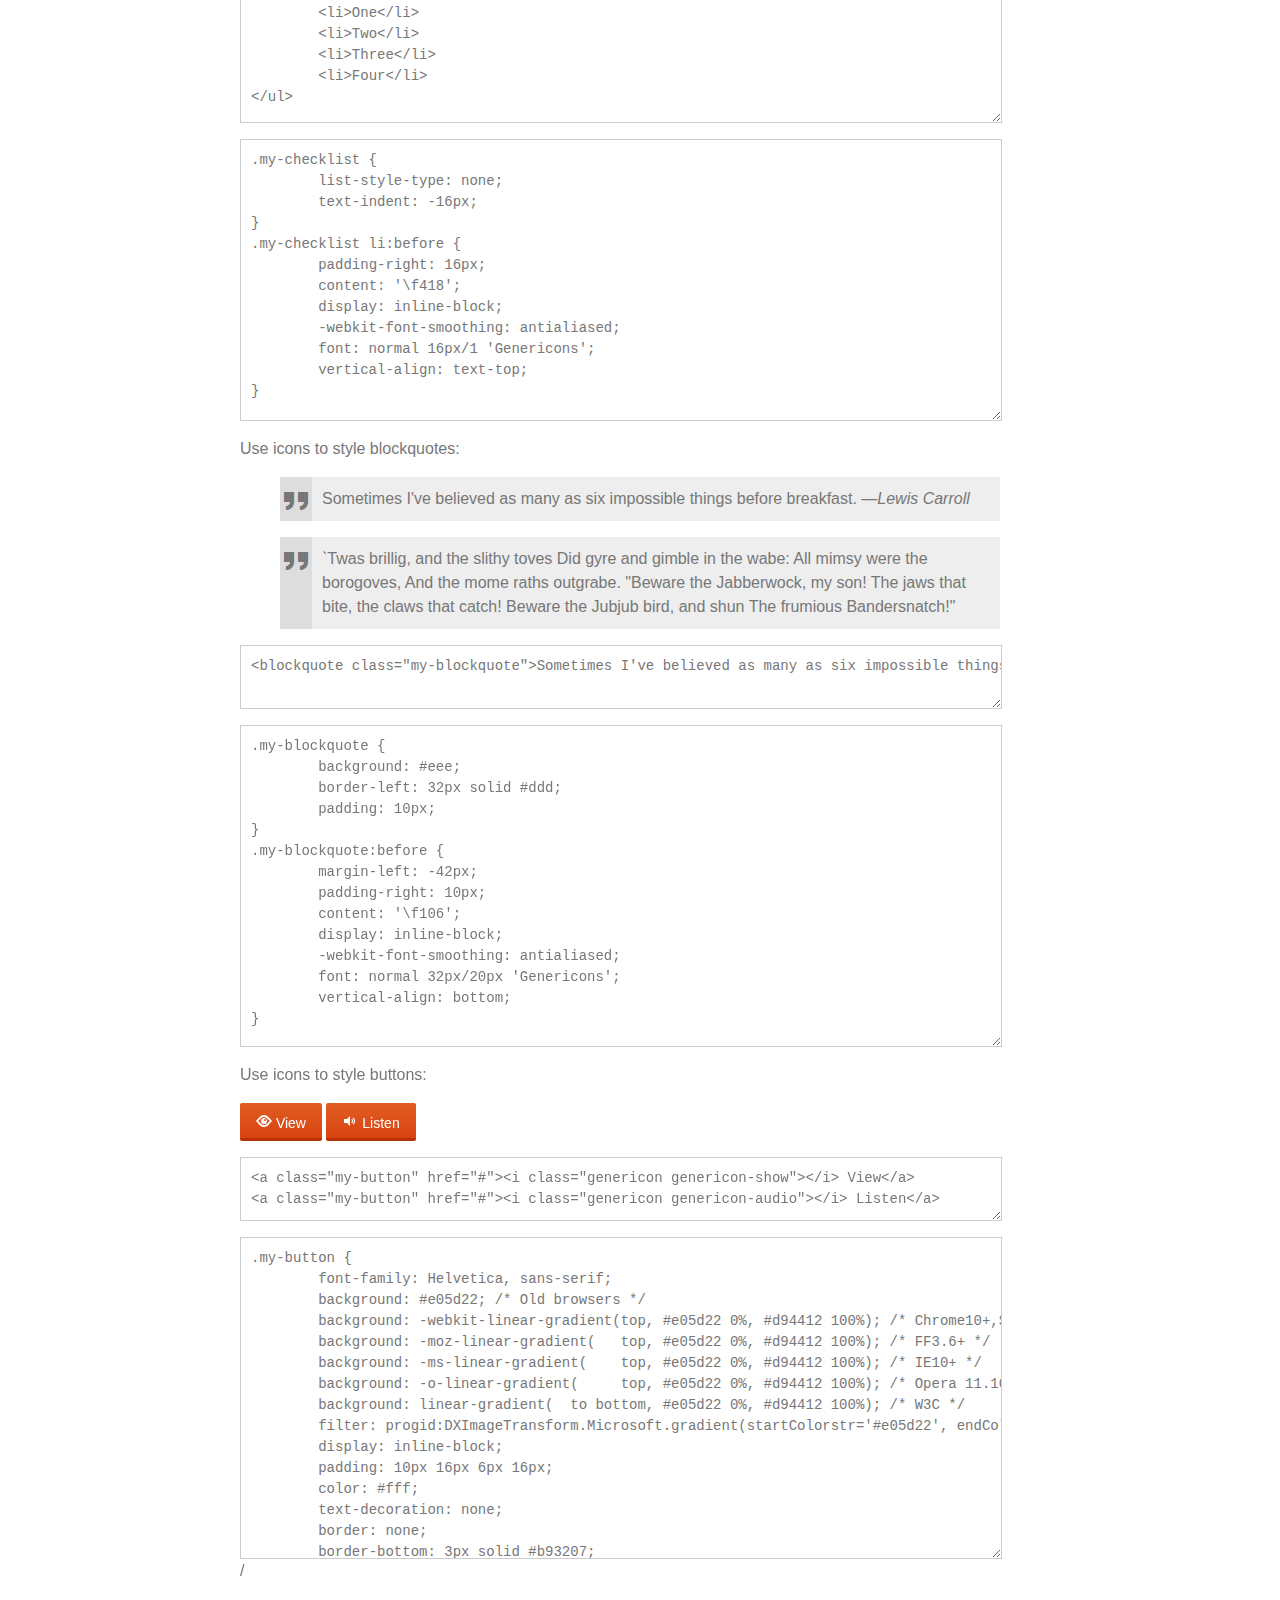
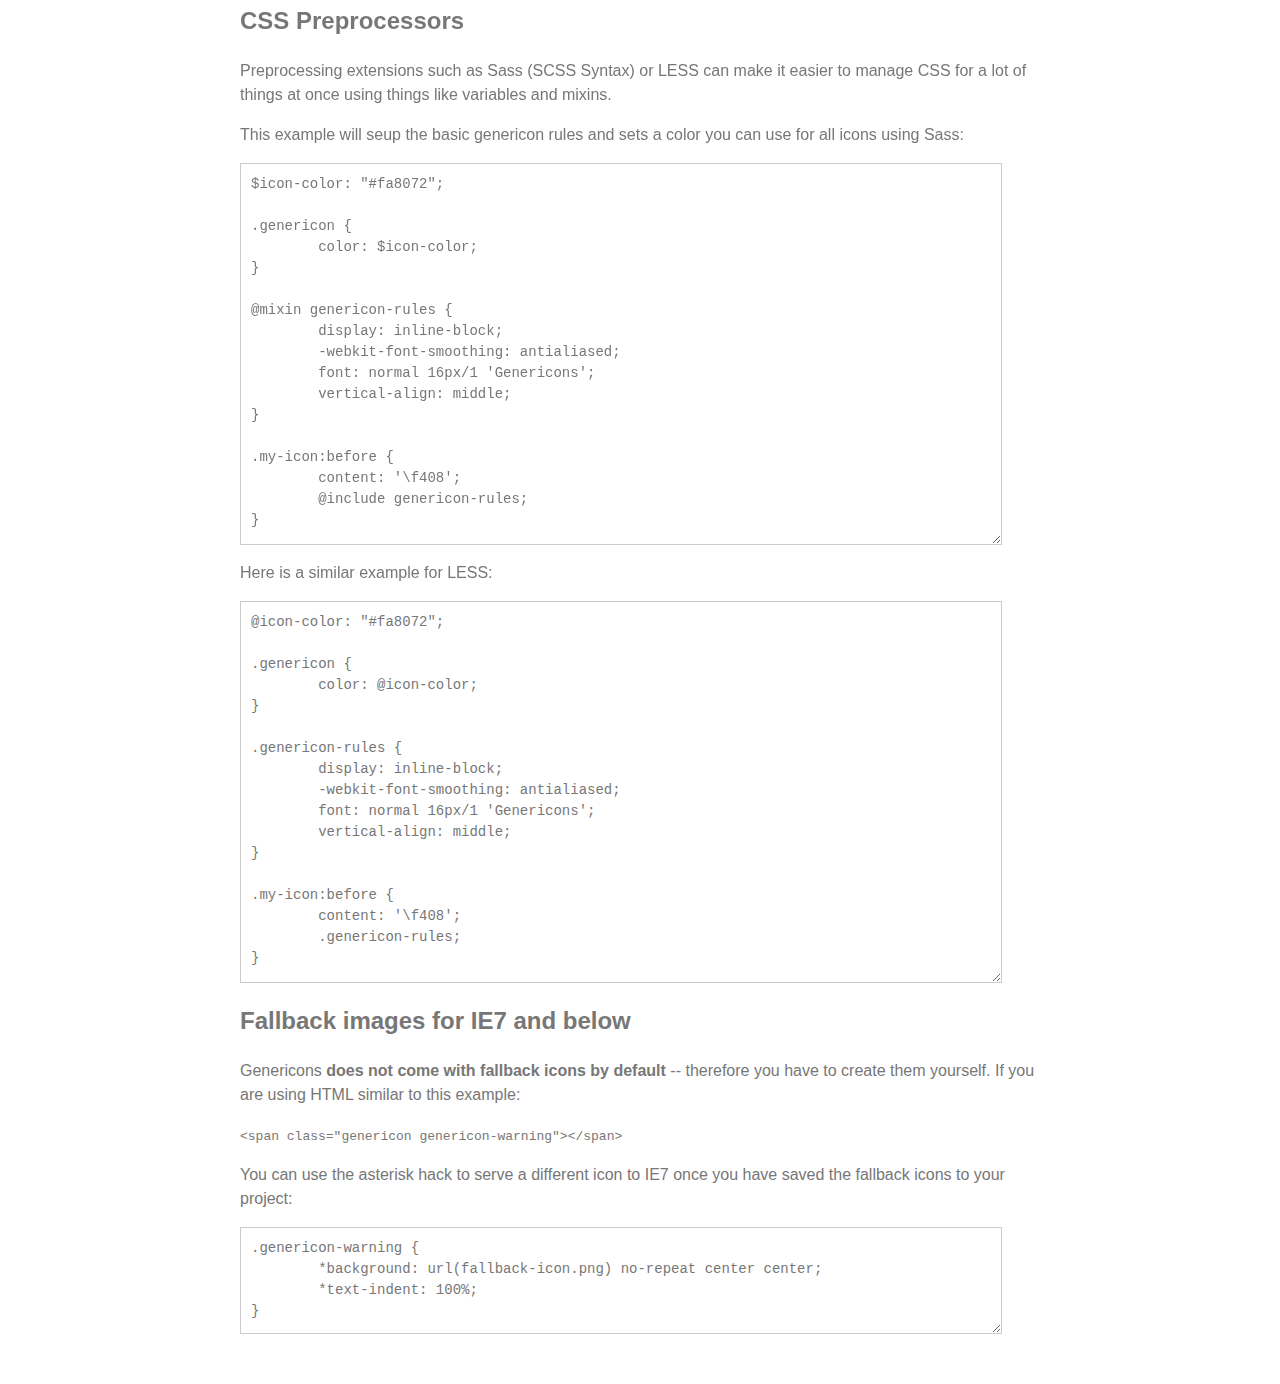
<file: wp-content/plugins/jetpack/_inc/genericons/example.html>
<!DOCTYPE html>
<html dir="ltr" lang="en">
<head>
<title>Genericons</title>
<link rel="stylesheet" href="genericons.css">
<style type="text/css">
body {
	font-family: sans-serif;
	line-height: 1.5;
	width: 800px;
	margin: 50px auto;
	color: #777;
	background: white;
}
.icons {
	overflow: hidden;
	padding: 10px 0;
}
.icons div {
	cursor: pointer;
	float: left;
	margin: 0 30px 30px 0;
}
.icons:hover div {
	background: #f7f7f7;
}
.code {
        display: block;
        font: 14px/1.5 monospace;
        width: 740px;
        white-space: pre;
        border: 1px solid #ccc;
        padding: 10px;
        color: #777;
        overflow: auto;
}
.my-icon:before {
	content: '\f408';
        display: inline-block;
        -webkit-font-smoothing: antialiased;
        font: normal 32px/1 'Genericons';
        vertical-align: middle;
}
/* For the Examples */
.my-checklist {
	list-style-type: none;
	text-indent: -16px;
}
.my-checklist li:before {
	padding-right: 16px;
	content: '\f418';
        display: inline-block;
        -webkit-font-smoothing: antialiased;
        font: normal 16px/1 'Genericons';
        vertical-align: text-top;
}
.my-blockquote {
	background: #eee;
	border-left: 32px solid #ddd;
	padding: 10px;
}
.my-blockquote:before {
	margin-left: -42px;
	padding-right: 10px;
        content: '\f106';
        display: inline-block;
        -webkit-font-smoothing: antialiased;
        font: normal 32px/20px 'Genericons';
        vertical-align: bottom;
}
.my-button {
	font-family: Helvetica, sans-serif;
	font-size: 14px;
	background: #e05d22; /* Old browsers */
	background: -webkit-linear-gradient(top, #e05d22 0%, #d94412 100%); /* Chrome10+,Safari5.1+ */
	background: -moz-linear-gradient(   top, #e05d22 0%, #d94412 100%); /* FF3.6+ */
	background: -ms-linear-gradient(    top, #e05d22 0%, #d94412 100%); /* IE10+ */
	background: -o-linear-gradient(     top, #e05d22 0%, #d94412 100%); /* Opera 11.10+ */
	background: linear-gradient(  to bottom, #e05d22 0%, #d94412 100%); /* W3C */
	filter: progid:DXImageTransform.Microsoft.gradient(startColorstr='#e05d22', endColorstr='#d94412', GradientType=0); /* IE6-9 */
	display: inline-block;
	padding: 10px 16px 4px 16px;
	color: #fff;
	text-decoration: none;
	border: none;
	border-bottom: 3px solid #b93207;
	border-radius: 2px;
}
.my-button:hover,
.my-button:focus {
	background: #ed6a31; /* Old browsers */
	background: -webkit-linear-gradient(top, #ed6a31 0%, #e55627 100%); /* Chrome10+,Safari5.1+ */
	background: -moz-linear-gradient(   top, #ed6a31 0%, #e55627 100%); /* FF3.6+ */
	background: -ms-linear-gradient(    top, #ed6a31 0%, #e55627 100%); /* IE10+ */
	background: -o-linear-gradient(     top, #ed6a31 0%, #e55627 100%); /* Opera 11.10+ */
	background: linear-gradient(  to bottom, #ed6a31 0%, #e55627 100%); /* W3C */
	filter: progid:DXImageTransform.Microsoft.gradient(startColorstr='#ed6a31', endColorstr='#e55627', GradientType=0); /* IE6-9 */
	outline: none;
}
.my-button:active {
	background: #d94412; /* Old browsers */
	background: -webkit-linear-gradient(top, #d94412 0%, #e05d22 100%); /* Chrome10+,Safari5.1+ */
	background: -moz-linear-gradient(   top, #d94412 0%, #e05d22 100%); /* FF3.6+ */
	background: -ms-linear-gradient(    top, #d94412 0%, #e05d22 100%); /* IE10+ */
	background: -o-linear-gradient(     top, #d94412 0%, #e05d22 100%); /* Opera 11.10+ */
	background: linear-gradient(  to bottom, #d94412 0%, #e05d22 100%); /* W3C */
	filter: progid:DXImageTransform.Microsoft.gradient(startColorstr='#d94412', endColorstr='#e05d22', GradientType=0); /* IE6-9 */
	border: none;
	border-top: 3px solid #b93207;
	padding: 6px 16px 7px 16px;
}
</style>
</head>
<body>

<div class="section">

	<h1>Genericons Usage</h1>

	<p>Copy the <strong>font</strong> folder and the <strong>genericons.css</strong> file together into your project. Link the CSS in your HTML:</p>

	<p><code>&lt;link href="path/to/genericons.css" rel="stylesheet"&gt;</code></p>

	<p>Drop in the following HTML with the name of the icon you want to display:</p>

	<p><code>&lt;div class="genericon genericon-standard"&gt;&lt;/div&gt;</code></p>

	<div class="icons">
	
		<!-- post formats -->
		<div alt="f100" class="genericon genericon-standard"></div>
		<div alt="f101" class="genericon genericon-aside"></div>
		<div alt="f102" class="genericon genericon-image"></div>
		<div alt="f103" class="genericon genericon-gallery"></div>
		<div alt="f104" class="genericon genericon-video"></div>
		<div alt="f105" class="genericon genericon-status"></div>
		<div alt="f106" class="genericon genericon-quote"></div>
		<div alt="f107" class="genericon genericon-link"></div>
		<div alt="f108" class="genericon genericon-chat"></div>
		<div alt="f109" class="genericon genericon-audio"></div>

		<!-- social icons -->
		<div alt="f200" class="genericon genericon-github"></div>
		<div alt="f201" class="genericon genericon-dribbble"></div>
		<div alt="f202" class="genericon genericon-twitter"></div>
		<div alt="f203" class="genericon genericon-facebook"></div>
		<div alt="f204" class="genericon genericon-facebook-alt"></div>
		<div alt="f205" class="genericon genericon-wordpress"></div>
		<div alt="f206" class="genericon genericon-googleplus"></div>
		<div alt="f207" class="genericon genericon-linkedin"></div>
		<div alt="f208" class="genericon genericon-linkedin-alt"></div>
		<div alt="f209" class="genericon genericon-pinterest"></div>
		<div alt="f210" class="genericon genericon-pinterest-alt"></div>
		<div alt="f211" class="genericon genericon-flickr"></div>
		<div alt="f212" class="genericon genericon-vimeo"></div>
		<div alt="f213" class="genericon genericon-youtube"></div>
		<div alt="f214" class="genericon genericon-tumblr"></div>
		<div alt="f215" class="genericon genericon-instagram"></div>
		<div alt="f216" class="genericon genericon-codepen"></div>
		<div alt="f217" class="genericon genericon-polldaddy"></div>
		<div alt="f218" class="genericon genericon-googleplus-alt"></div>
		<div alt="f219" class="genericon genericon-path"></div>
		<div alt="f220" class="genericon genericon-skype"></div>
		<div alt="f221" class="genericon genericon-digg"></div>
		<div alt="f222" class="genericon genericon-reddit"></div>
		<div alt="f223" class="genericon genericon-stumbleupon"></div>
		<div alt="f224" class="genericon genericon-pocket"></div>
		<div alt="f225" class="genericon genericon-dropbox"></div>

		<!-- meta icons -->
		<div alt="f300" class="genericon genericon-comment"></div>
		<div alt="f301" class="genericon genericon-category"></div>
		<div alt="f302" class="genericon genericon-tag"></div>
		<div alt="f303" class="genericon genericon-time"></div>
		<div alt="f304" class="genericon genericon-user"></div>
		<div alt="f305" class="genericon genericon-day"></div>
		<div alt="f306" class="genericon genericon-week"></div>
		<div alt="f307" class="genericon genericon-month"></div>
		<div alt="f308" class="genericon genericon-pinned"></div>

		<!-- other icons -->
		<div alt="f400" class="genericon genericon-search"></div>
		<div alt="f401" class="genericon genericon-unzoom"></div>
		<div alt="f402" class="genericon genericon-zoom"></div>
		<div alt="f403" class="genericon genericon-show"></div>
		<div alt="f404" class="genericon genericon-hide"></div>
		<div alt="f405" class="genericon genericon-close"></div>
		<div alt="f406" class="genericon genericon-close-alt"></div>
		<div alt="f407" class="genericon genericon-trash"></div>
		<div alt="f408" class="genericon genericon-star"></div>
		<div alt="f409" class="genericon genericon-home"></div>
		<div alt="f410" class="genericon genericon-mail"></div>
		<div alt="f411" class="genericon genericon-edit"></div>
		<div alt="f412" class="genericon genericon-reply"></div>
		<div alt="f413" class="genericon genericon-feed"></div>
		<div alt="f414" class="genericon genericon-warning"></div>
		<div alt="f415" class="genericon genericon-share"></div>
		<div alt="f416" class="genericon genericon-attachment"></div>
		<div alt="f417" class="genericon genericon-location"></div>
		<div alt="f418" class="genericon genericon-checkmark"></div>
		<div alt="f419" class="genericon genericon-menu"></div>
		<div alt="f420" class="genericon genericon-refresh"></div>
		<div alt="f421" class="genericon genericon-minimize"></div>
		<div alt="f422" class="genericon genericon-maximize"></div>
		<div alt="f423" class="genericon genericon-404"></div>
		<div alt="f424" class="genericon genericon-spam"></div>
		<div alt="f425" class="genericon genericon-summary"></div>
		<div alt="f426" class="genericon genericon-cloud"></div>
		<div alt="f427" class="genericon genericon-key"></div>
		<div alt="f428" class="genericon genericon-dot"></div>
		<div alt="f429" class="genericon genericon-next"></div>
		<div alt="f430" class="genericon genericon-previous"></div>
		<div alt="f431" class="genericon genericon-expand"></div>
		<div alt="f432" class="genericon genericon-collapse"></div>
		<div alt="f433" class="genericon genericon-dropdown"></div>
		<div alt="f434" class="genericon genericon-dropdown-left"></div>
		<div alt="f435" class="genericon genericon-top"></div>
		<div alt="f436" class="genericon genericon-draggable"></div>
		<div alt="f437" class="genericon genericon-phone"></div>
		<div alt="f438" class="genericon genericon-send-to-phone"></div>
		<div alt="f439" class="genericon genericon-plugin"></div>
		<div alt="f440" class="genericon genericon-cloud-download"></div>
		<div alt="f441" class="genericon genericon-cloud-upload"></div>
		<div alt="f442" class="genericon genericon-external"></div>
		<div alt="f443" class="genericon genericon-document"></div>
		<div alt="f444" class="genericon genericon-book"></div>
		<div alt="f445" class="genericon genericon-cog"></div>
		<div alt="f446" class="genericon genericon-unapprove"></div>
		<div alt="f447" class="genericon genericon-cart"></div>
		<div alt="f448" class="genericon genericon-pause"></div>
		<div alt="f449" class="genericon genericon-stop"></div>
		<div alt="f450" class="genericon genericon-skip-back"></div>
		<div alt="f451" class="genericon genericon-skip-ahead"></div>
		<div alt="f452" class="genericon genericon-play"></div>
		<div alt="f453" class="genericon genericon-tablet"></div>
		<div alt="f454" class="genericon genericon-send-to-tablet"></div>
		<div alt="f455" class="genericon genericon-info"></div>
		<div alt="f456" class="genericon genericon-notice"></div>
		<div alt="f457" class="genericon genericon-help"></div>
		<div alt="f458" class="genericon genericon-fastforward"></div>
		<div alt="f459" class="genericon genericon-rewind"></div>
		<div alt="f460" class="genericon genericon-portfolio"></div>
		<div alt="f461" class="genericon genericon-heart"></div>
		<div alt="f462" class="genericon genericon-code"></div>
		<div alt="f463" class="genericon genericon-subscribe"></div>
		<div alt="f464" class="genericon genericon-unsubscribe"></div>
		<div alt="f465" class="genericon genericon-subscribed"></div>
		<div alt="f466" class="genericon genericon-reply-alt"></div>
		<div alt="f467" class="genericon genericon-reply-single"></div>
		<div alt="f468" class="genericon genericon-flag"></div>
		<div alt="f469" class="genericon genericon-print"></div>
		<div alt="f470" class="genericon genericon-lock"></div>
		<div alt="f471" class="genericon genericon-bold"></div>
		<div alt="f472" class="genericon genericon-italic"></div>
		<div alt="f473" class="genericon genericon-picture"></div>
		<div alt="f474" class="genericon genericon-fullscreen"></div>

		<!-- generic shapes -->
		<div alt="f500" class="genericon genericon-uparrow"></div>
		<div alt="f501" class="genericon genericon-rightarrow"></div>
		<div alt="f502" class="genericon genericon-downarrow"></div>
		<div alt="f503" class="genericon genericon-leftarrow"></div>

	</div>

	<p>If you want to insert an icon manually using the <code>:before</code> selector, you can setup CSS rules like the following example. <strong>Make sure to set the size to a multiple of 16px</strong> or the icons could end up looking fuzzy:</p>

<p><textarea class="code" style="min-height: 150px;" onclick="select();">.my-icon:before {
	content: '\f408';
        display: inline-block;
        -webkit-font-smoothing: antialiased;
        font: normal 32px/1 'Genericons';
        vertical-align: middle;
}</textarea></p>

	<p>Add a matching class to your HTML:</p>

	<p><code>&lt;div class="my-icon"&gt;You're a Star!&lt;/div&gt;</code></p>

	<p>Here's the result: <span class="my-icon">You're a Star!</span></p>

	<h2>Examples</h2>

	<p>Turn every icon a <span style="color: #fa8072;">Salmon</span> color:</p>

<p><textarea class="code" style="min-height: 70px" onclick="select();">
.genericon {
	color: #fa8072;
}</textarea></p>

	<p>Or turn the stars <span style="color: #ffd700;">Gold</span>:</p>

<p><textarea class="code" style="min-height: 70px" onclick="select();">
.genericon-star {
	color: #fa8072;
}</textarea></p>

	<p>Use icons for bulleted lists:</p>

	<ul class="my-checklist">
		<li>One</li>
		<li>Two</li>
		<li>Three</li>
		<li>Four</li>
	</ul>

<p><textarea class="code" style="min-height: 130px" onclick="select();">
<ul class="my-checklist">
	<li>One</li>
	<li>Two</li>
	<li>Three</li>
	<li>Four</li>
</ul></textarea></p>

<p><textarea class="code" style="min-height: 260px;" onclick="select();">
.my-checklist {
	list-style-type: none;
	text-indent: -16px;
}
.my-checklist li:before {
	padding-right: 16px;
	content: '\f418';
        display: inline-block;
        -webkit-font-smoothing: antialiased;
        font: normal 16px/1 'Genericons';
        vertical-align: text-top;
}</textarea></p>

	<p>Use icons to style blockquotes:</p>

	<blockquote class="my-blockquote">Sometimes I've believed as many as six impossible things before breakfast. &mdash;<em>Lewis Carroll</em></blockquote>
	<blockquote class="my-blockquote">`Twas brillig, and the slithy toves Did gyre and gimble in the wabe: All mimsy were the borogoves, And the mome raths outgrabe. "Beware the Jabberwock, my son!  The jaws that bite, the claws that catch!  Beware the Jubjub bird, and shun The frumious Bandersnatch!"</blockquote>

<p><textarea class="code" style="min-height: 40px;" onclick="select();"><blockquote class="my-blockquote">Sometimes I've believed as many as six impossible things before breakfast. &mdash;<em>Lewis Carroll</em></blockquote></textarea></p>

<p><textarea class="code" style="min-height: 300px;" onclick="select();">
.my-blockquote {
	background: #eee;
	border-left: 32px solid #ddd;
	padding: 10px;
}
.my-blockquote:before {
	margin-left: -42px;
	padding-right: 10px;
        content: '\f106';
        display: inline-block;
        -webkit-font-smoothing: antialiased;
        font: normal 32px/20px 'Genericons';
        vertical-align: bottom;
} </textarea></p>

	<p>Use icons to style buttons:</p>

	<a class="my-button" href="javascript:void()"><i class="genericon genericon-show"></i> View</a>
	<a class="my-button" href="javascript:void()"><i class="genericon genericon-audio"></i> Listen</a>

<p><textarea class="code" style="min-height: 40px;" onclick="select();"><a class="my-button" href="#"><i class="genericon genericon-show"></i> View</a>
<a class="my-button" href="#"><i class="genericon genericon-audio"></i> Listen</a></textarea></p>

<p><textarea class="code" style="min-height: 300px;" onclick="select();">
.my-button {
	font-family: Helvetica, sans-serif;
	background: #e05d22; /* Old browsers */
	background: -webkit-linear-gradient(top, #e05d22 0%, #d94412 100%); /* Chrome10+,Safari5.1+ */
	background: -moz-linear-gradient(   top, #e05d22 0%, #d94412 100%); /* FF3.6+ */
	background: -ms-linear-gradient(    top, #e05d22 0%, #d94412 100%); /* IE10+ */
	background: -o-linear-gradient(     top, #e05d22 0%, #d94412 100%); /* Opera 11.10+ */
	background: linear-gradient(  to bottom, #e05d22 0%, #d94412 100%); /* W3C */
	filter: progid:DXImageTransform.Microsoft.gradient(startColorstr='#e05d22', endColorstr='#d94412', GradientType=0); /* IE6-9 */
	display: inline-block;
	padding: 10px 16px 6px 16px;
	color: #fff;
	text-decoration: none;
	border: none;
	border-bottom: 3px solid #b93207;
	border-radius: 2px;
}

.my-button:hover,
.my-button:focus {
	background: #ed6a31; /* Old browsers */
	background: -webkit-linear-gradient(top, #ed6a31 0%, #e55627 100%); /* Chrome10+,Safari5.1+ */
	background: -moz-linear-gradient(   top, #ed6a31 0%, #e55627 100%); /* FF3.6+ */
	background: -ms-linear-gradient(    top, #ed6a31 0%, #e55627 100%); /* IE10+ */
	background: -o-linear-gradient(     top, #ed6a31 0%, #e55627 100%); /* Opera 11.10+ */
	background: linear-gradient(  to bottom, #ed6a31 0%, #e55627 100%); /* W3C */
	filter: progid:DXImageTransform.Microsoft.gradient(startColorstr='#ed6a31', endColorstr='#e55627', GradientType=0); /* IE6-9 */
	outline: none;
}

.my-button:active {
	background: #d94412; /* Old browsers */
	background: -webkit-linear-gradient(top, #d94412 0%, #e05d22 100%); /* Chrome10+,Safari5.1+ */
	background: -moz-linear-gradient(   top, #d94412 0%, #e05d22 100%); /* FF3.6+ */
	background: -ms-linear-gradient(    top, #d94412 0%, #e05d22 100%); /* IE10+ */
	background: -o-linear-gradient(     top, #d94412 0%, #e05d22 100%); /* Opera 11.10+ */
	background: linear-gradient(  to bottom, #d94412 0%, #e05d22 100%); /* W3C */
	filter: progid:DXImageTransform.Microsoft.gradient(startColorstr='#d94412', endColorstr='#e05d22', GradientType=0); /* IE6-9 */
	border: none;
	border-top: 3px solid #b93207;
	padding: 6px 16px 10px 16px;
}</textarea>/</p>

	<h2>CSS Preprocessors</h2>

	<p>Preprocessing extensions such as Sass (SCSS Syntax) or LESS</a> can make it easier to manage CSS for a lot of things at once using things like variables and mixins.</p>

	<p>This example will seup the basic genericon rules and sets a color you can use for all icons using Sass:</p>

<p><textarea class="code" style="min-height: 360px;" onclick="select();">$icon-color: "#fa8072";

.genericon {
        color: $icon-color;
}

@mixin genericon-rules {
        display: inline-block;
        -webkit-font-smoothing: antialiased;
        font: normal 16px/1 'Genericons';
        vertical-align: middle;
}

.my-icon:before {
	content: '\f408';
        @include genericon-rules;
}</textarea></p>

	<p>Here is a similar example for LESS:</p>

<p><textarea class="code" style="min-height: 360px;" onclick="select();">@icon-color: "#fa8072";

.genericon {
        color: @icon-color;
}

.genericon-rules {
        display: inline-block;
        -webkit-font-smoothing: antialiased;
        font: normal 16px/1 'Genericons';
        vertical-align: middle;
}

.my-icon:before {
	content: '\f408';
        .genericon-rules;
}</textarea></p>

	<h2>Fallback images for IE7 and below</h2>

	<p>Genericons <strong>does not come with fallback icons by default</strong> -- therefore you have to create them yourself. If you are using HTML similar to this example:

	<p><code>&lt;span class="genericon genericon-warning"&gt;&lt;/span&gt;</code></p>

	<p>You can use the asterisk hack to serve a different icon to IE7 once you have saved the fallback icons to your project:</p>

<textarea class="code" style="min-height: 85px;" onclick="select();">.genericon-warning {
        *background: url(fallback-icon.png) no-repeat center center;
        *text-indent: 100%;
}</textarea>

</div>

</body>
</html>
</file>
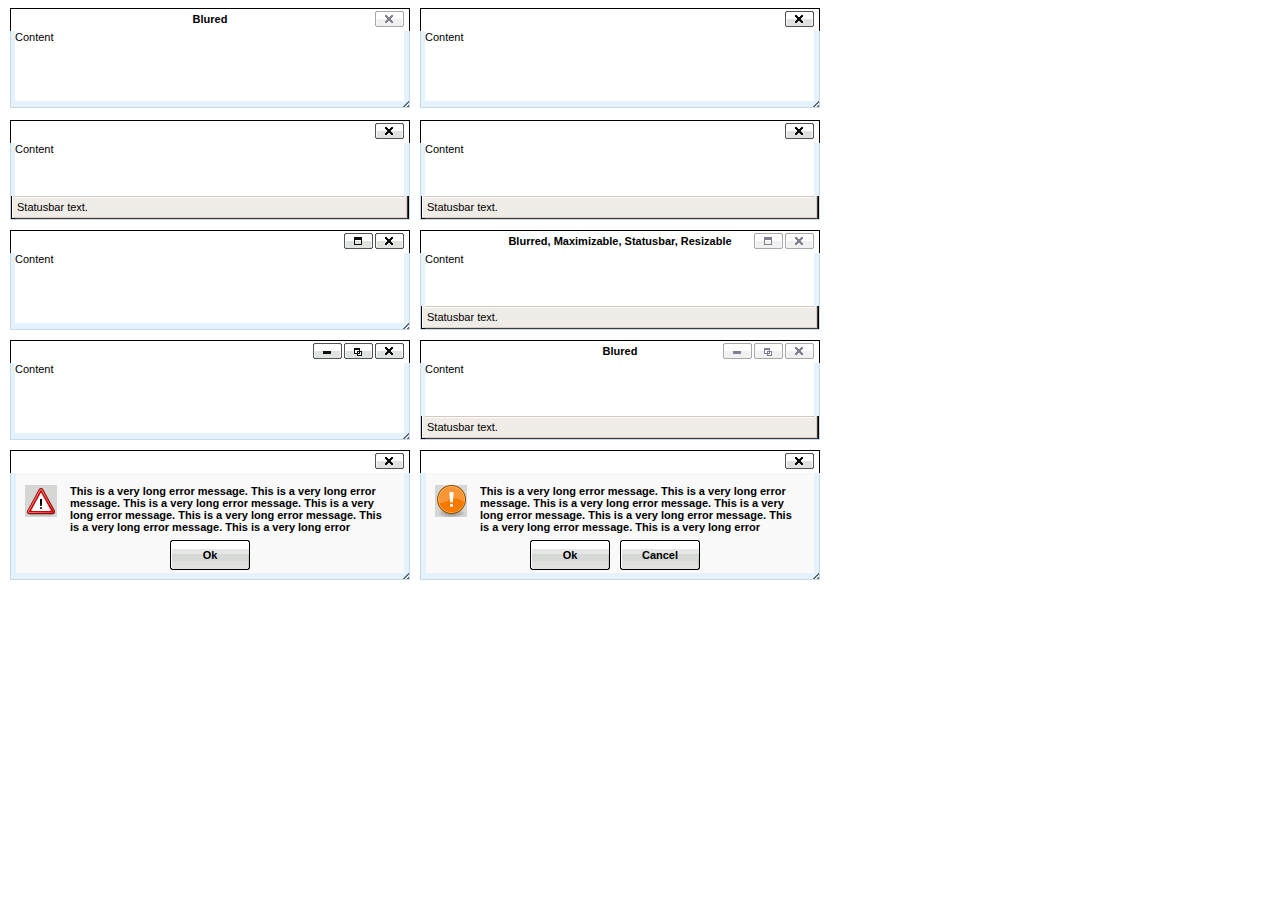
<file: wp-includes/js/tinymce/plugins/inlinepopups/template.htm>
<!-- <!DOCTYPE html PUBLIC "-//W3C//DTD XHTML 1.0 Strict//EN" "http://www.w3.org/TR/xhtml1/DTD/xhtml1-strict.dtd"> -->
<html xmlns="http://www.w3.org/1999/xhtml">
<head>
<title>Template for dialogs</title>
<link rel="stylesheet" type="text/css" href="skins/clearlooks2/window.css?ver=359-20131010" />
</head>
<body>

<div class="mceEditor">
	<div class="clearlooks2" style="width:400px; height:100px; left:10px;">
		<div class="mceWrapper">
			<div class="mceTop">
				<div class="mceLeft"></div>
				<div class="mceCenter"></div>
				<div class="mceRight"></div>
				<span>Blured</span>
			</div>

			<div class="mceMiddle">
				<div class="mceLeft"></div>
				<span>Content</span>
				<div class="mceRight"></div>
			</div>

			<div class="mceBottom">
				<div class="mceLeft"></div>
				<div class="mceCenter"></div>
				<div class="mceRight"></div>
				<span>Statusbar text.</span>
			</div>

			<a class="mceMove" href="#"></a>
			<a class="mceMin" href="#"></a>
			<a class="mceMax" href="#"></a>
			<a class="mceMed" href="#"></a>
			<a class="mceClose" href="#"></a>
			<a class="mceResize mceResizeN" href="#"></a>
			<a class="mceResize mceResizeS" href="#"></a>
			<a class="mceResize mceResizeW" href="#"></a>
			<a class="mceResize mceResizeE" href="#"></a>
			<a class="mceResize mceResizeNW" href="#"></a>
			<a class="mceResize mceResizeNE" href="#"></a>
			<a class="mceResize mceResizeSW" href="#"></a>
			<a class="mceResize mceResizeSE" href="#"></a>
		</div>
	</div>

	<div class="clearlooks2" style="width:400px; height:100px; left:420px;">
		<div class="mceWrapper mceMovable mceFocus">
			<div class="mceTop">
				<div class="mceLeft"></div>
				<div class="mceCenter"></div>
				<div class="mceRight"></div>
				<span>Focused</span>
			</div>

			<div class="mceMiddle">
				<div class="mceLeft"></div>
				<span>Content</span>
				<div class="mceRight"></div>
			</div>

			<div class="mceBottom">
				<div class="mceLeft"></div>
				<div class="mceCenter"></div>
				<div class="mceRight"></div>
				<span>Statusbar text.</span>
			</div>

			<a class="mceMove" href="#"></a>
			<a class="mceMin" href="#"></a>
			<a class="mceMax" href="#"></a>
			<a class="mceMed" href="#"></a>
			<a class="mceClose" href="#"></a>
			<a class="mceResize mceResizeN" href="#"></a>
			<a class="mceResize mceResizeS" href="#"></a>
			<a class="mceResize mceResizeW" href="#"></a>
			<a class="mceResize mceResizeE" href="#"></a>
			<a class="mceResize mceResizeNW" href="#"></a>
			<a class="mceResize mceResizeNE" href="#"></a>
			<a class="mceResize mceResizeSW" href="#"></a>
			<a class="mceResize mceResizeSE" href="#"></a>
		</div>
	</div>

	<div class="clearlooks2" style="width:400px; height:100px; left:10px; top:120px;">
		<div class="mceWrapper mceMovable mceFocus mceStatusbar">
			<div class="mceTop">
				<div class="mceLeft"></div>
				<div class="mceCenter"></div>
				<div class="mceRight"></div>
				<span>Statusbar</span>
			</div>

			<div class="mceMiddle">
				<div class="mceLeft"></div>
				<span>Content</span>
				<div class="mceRight"></div>
			</div>

			<div class="mceBottom">
				<div class="mceLeft"></div>
				<div class="mceCenter"></div>
				<div class="mceRight"></div>
				<span>Statusbar text.</span>
			</div>

			<a class="mceMove" href="#"></a>
			<a class="mceMin" href="#"></a>
			<a class="mceMax" href="#"></a>
			<a class="mceMed" href="#"></a>
			<a class="mceClose" href="#"></a>
			<a class="mceResize mceResizeN" href="#"></a>
			<a class="mceResize mceResizeS" href="#"></a>
			<a class="mceResize mceResizeW" href="#"></a>
			<a class="mceResize mceResizeE" href="#"></a>
			<a class="mceResize mceResizeNW" href="#"></a>
			<a class="mceResize mceResizeNE" href="#"></a>
			<a class="mceResize mceResizeSW" href="#"></a>
			<a class="mceResize mceResizeSE" href="#"></a>
		</div>
	</div>

	<div class="clearlooks2" style="width:400px; height:100px; left:420px; top:120px;">
		<div class="mceWrapper mceMovable mceFocus mceStatusbar mceResizable">
			<div class="mceTop">
				<div class="mceLeft"></div>
				<div class="mceCenter"></div>
				<div class="mceRight"></div>
				<span>Statusbar, Resizable</span>
			</div>

			<div class="mceMiddle">
				<div class="mceLeft"></div>
				<span>Content</span>
				<div class="mceRight"></div>
			</div>

			<div class="mceBottom">
				<div class="mceLeft"></div>
				<div class="mceCenter"></div>
				<div class="mceRight"></div>
				<span>Statusbar text.</span>
			</div>

			<a class="mceMove" href="#"></a>
			<a class="mceMin" href="#"></a>
			<a class="mceMax" href="#"></a>
			<a class="mceMed" href="#"></a>
			<a class="mceClose" href="#"></a>
			<a class="mceResize mceResizeN" href="#"></a>
			<a class="mceResize mceResizeS" href="#"></a>
			<a class="mceResize mceResizeW" href="#"></a>
			<a class="mceResize mceResizeE" href="#"></a>
			<a class="mceResize mceResizeNW" href="#"></a>
			<a class="mceResize mceResizeNE" href="#"></a>
			<a class="mceResize mceResizeSW" href="#"></a>
			<a class="mceResize mceResizeSE" href="#"></a>
		</div>
	</div>

	<div class="clearlooks2" style="width:400px; height:100px; left:10px; top:230px;">
		<div class="mceWrapper mceMovable mceFocus mceResizable mceMaximizable">
			<div class="mceTop">
				<div class="mceLeft"></div>
				<div class="mceCenter"></div>
				<div class="mceRight"></div>
				<span>Resizable, Maximizable</span>
			</div>

			<div class="mceMiddle">
				<div class="mceLeft"></div>
				<span>Content</span>
				<div class="mceRight"></div>
			</div>

			<div class="mceBottom">
				<div class="mceLeft"></div>
				<div class="mceCenter"></div>
				<div class="mceRight"></div>
				<span>Statusbar text.</span>
			</div>

			<a class="mceMove" href="#"></a>
			<a class="mceMin" href="#"></a>
			<a class="mceMax" href="#"></a>
			<a class="mceMed" href="#"></a>
			<a class="mceClose" href="#"></a>
			<a class="mceResize mceResizeN" href="#"></a>
			<a class="mceResize mceResizeS" href="#"></a>
			<a class="mceResize mceResizeW" href="#"></a>
			<a class="mceResize mceResizeE" href="#"></a>
			<a class="mceResize mceResizeNW" href="#"></a>
			<a class="mceResize mceResizeNE" href="#"></a>
			<a class="mceResize mceResizeSW" href="#"></a>
			<a class="mceResize mceResizeSE" href="#"></a>
		</div>
	</div>

	<div class="clearlooks2" style="width:400px; height:100px; left:420px; top:230px;">
		<div class="mceWrapper mceMovable mceStatusbar mceResizable mceMaximizable">
			<div class="mceTop">
				<div class="mceLeft"></div>
				<div class="mceCenter"></div>
				<div class="mceRight"></div>
				<span>Blurred, Maximizable, Statusbar, Resizable</span>
			</div>

			<div class="mceMiddle">
				<div class="mceLeft"></div>
				<span>Content</span>
				<div class="mceRight"></div>
			</div>

			<div class="mceBottom">
				<div class="mceLeft"></div>
				<div class="mceCenter"></div>
				<div class="mceRight"></div>
				<span>Statusbar text.</span>
			</div>

			<a class="mceMove" href="#"></a>
			<a class="mceMin" href="#"></a>
			<a class="mceMax" href="#"></a>
			<a class="mceMed" href="#"></a>
			<a class="mceClose" href="#"></a>
			<a class="mceResize mceResizeN" href="#"></a>
			<a class="mceResize mceResizeS" href="#"></a>
			<a class="mceResize mceResizeW" href="#"></a>
			<a class="mceResize mceResizeE" href="#"></a>
			<a class="mceResize mceResizeNW" href="#"></a>
			<a class="mceResize mceResizeNE" href="#"></a>
			<a class="mceResize mceResizeSW" href="#"></a>
			<a class="mceResize mceResizeSE" href="#"></a>
		</div>
	</div>

	<div class="clearlooks2" style="width:400px; height:100px; left:10px; top:340px;">
		<div class="mceWrapper mceMovable mceFocus mceResizable mceMaximized mceMinimizable mceMaximizable">
			<div class="mceTop">
				<div class="mceLeft"></div>
				<div class="mceCenter"></div>
				<div class="mceRight"></div>
				<span>Maximized, Maximizable, Minimizable</span>
			</div>

			<div class="mceMiddle">
				<div class="mceLeft"></div>
				<span>Content</span>
				<div class="mceRight"></div>
			</div>

			<div class="mceBottom">
				<div class="mceLeft"></div>
				<div class="mceCenter"></div>
				<div class="mceRight"></div>
				<span>Statusbar text.</span>
			</div>

			<a class="mceMove" href="#"></a>
			<a class="mceMin" href="#"></a>
			<a class="mceMax" href="#"></a>
			<a class="mceMed" href="#"></a>
			<a class="mceClose" href="#"></a>
			<a class="mceResize mceResizeN" href="#"></a>
			<a class="mceResize mceResizeS" href="#"></a>
			<a class="mceResize mceResizeW" href="#"></a>
			<a class="mceResize mceResizeE" href="#"></a>
			<a class="mceResize mceResizeNW" href="#"></a>
			<a class="mceResize mceResizeNE" href="#"></a>
			<a class="mceResize mceResizeSW" href="#"></a>
			<a class="mceResize mceResizeSE" href="#"></a>
		</div>
	</div>

	<div class="clearlooks2" style="width:400px; height:100px; left:420px; top:340px;">
		<div class="mceWrapper mceMovable mceStatusbar mceResizable mceMaximized mceMinimizable mceMaximizable">
			<div class="mceTop">
				<div class="mceLeft"></div>
				<div class="mceCenter"></div>
				<div class="mceRight"></div>
				<span>Blured</span>
			</div>

			<div class="mceMiddle">
				<div class="mceLeft"></div>
				<span>Content</span>
				<div class="mceRight"></div>
			</div>

			<div class="mceBottom">
				<div class="mceLeft"></div>
				<div class="mceCenter"></div>
				<div class="mceRight"></div>
				<span>Statusbar text.</span>
			</div>

			<a class="mceMove" href="#"></a>
			<a class="mceMin" href="#"></a>
			<a class="mceMax" href="#"></a>
			<a class="mceMed" href="#"></a>
			<a class="mceClose" href="#"></a>
			<a class="mceResize mceResizeN" href="#"></a>
			<a class="mceResize mceResizeS" href="#"></a>
			<a class="mceResize mceResizeW" href="#"></a>
			<a class="mceResize mceResizeE" href="#"></a>
			<a class="mceResize mceResizeNW" href="#"></a>
			<a class="mceResize mceResizeNE" href="#"></a>
			<a class="mceResize mceResizeSW" href="#"></a>
			<a class="mceResize mceResizeSE" href="#"></a>
		</div>
	</div>

	<div class="clearlooks2" style="width:400px; height:130px; left:10px; top:450px;">
		<div class="mceWrapper mceMovable mceFocus mceModal mceAlert">
			<div class="mceTop">
				<div class="mceLeft"></div>
				<div class="mceCenter"></div>
				<div class="mceRight"></div>
				<span>Alert</span>
			</div>

			<div class="mceMiddle">
				<div class="mceLeft"></div>
				<span>
					This is a very long error message. This is a very long error message.
					This is a very long error message. This is a very long error message.
					This is a very long error message. This is a very long error message.
					This is a very long error message. This is a very long error message.
					This is a very long error message. This is a very long error message.
					This is a very long error message. This is a very long error message.
				</span>
				<div class="mceRight"></div>
				<div class="mceIcon"></div>
			</div>

			<div class="mceBottom">
				<div class="mceLeft"></div>
				<div class="mceCenter"></div>
				<div class="mceRight"></div>
			</div>

			<a class="mceMove" href="#"></a>
			<a class="mceButton mceOk" href="#">Ok</a>
			<a class="mceClose" href="#"></a>
		</div>
	</div>

	<div class="clearlooks2" style="width:400px; height:130px; left:420px; top:450px;">
		<div class="mceWrapper mceMovable mceFocus mceModal mceConfirm">
			<div class="mceTop">
				<div class="mceLeft"></div>
				<div class="mceCenter"></div>
				<div class="mceRight"></div>
				<span>Confirm</span>
			</div>

			<div class="mceMiddle">
				<div class="mceLeft"></div>
				<span>
					This is a very long error message. This is a very long error message.
					This is a very long error message. This is a very long error message.
					This is a very long error message. This is a very long error message.
					This is a very long error message. This is a very long error message.
					This is a very long error message. This is a very long error message.
					This is a very long error message. This is a very long error message.
					</span>
				<div class="mceRight"></div>
				<div class="mceIcon"></div>
			</div>

			<div class="mceBottom">
				<div class="mceLeft"></div>
				<div class="mceCenter"></div>
				<div class="mceRight"></div>
			</div>

			<a class="mceMove" href="#"></a>
			<a class="mceButton mceOk" href="#">Ok</a>
			<a class="mceButton mceCancel" href="#">Cancel</a>
			<a class="mceClose" href="#"></a>
		</div>
	</div>
</div>

</body>
</html>
</file>
<file: wp-admin/css/install.css>
html {
	background: #eee;
	margin: 0 20px;
}

body {
	background: #fff;
	color: #555;
	font-family: "Open Sans", sans-serif;
	margin: 140px auto 25px;
	padding: 20px 20px 10px 20px;
	max-width: 700px;
	-webkit-font-smoothing: subpixel-antialiased;
	-webkit-box-shadow: 0 1px 3px rgba(0,0,0,0.13);
	box-shadow: 0 1px 3px rgba(0,0,0,0.13);
}

a {
	color: #0074a2;
	text-decoration: none;
}

a:hover {
	color: #2ea2cc;
}

h1 {
	border-bottom: 1px solid #dedede;
	clear: both;
	color: #666;
	font-size: 24px;
	margin: 30px 0;
	padding: 0;
	padding-bottom: 7px;
	font-weight: normal;
}

h2 {
	font-size: 16px;
}

p, li, dd, dt {
	padding-bottom: 2px;
	font-size: 14px;
	line-height: 1.5;
}

code, .code {
	font-family: Consolas, Monaco, monospace;
}

ul, ol, dl {
	padding: 5px 5px 5px 22px;
}

a img {
	border:0
}
abbr {
	border: 0;
	font-variant: normal;
}
#logo {
	margin: 6px 0 14px 0;
	border-bottom: none;
	text-align:center
}
#logo a {
	background-image: url('../images/w-logo-blue.png?ver=20131202');
	background-image: none, url('../images/wordpress-logo.svg?ver=20131107');
	background-size: 80px 80px;
	background-position: center top;
	background-repeat: no-repeat;
	color: #999;
	height: 80px;
	font-size: 20px;
	font-weight: normal;
	line-height: 1.3em;
	margin: -130px auto 25px;
	padding: 0;
	text-decoration: none;
	width: 80px;
	text-indent: -9999px;
	outline: none;
	overflow: hidden;
	display: block;
}
.step {
	margin: 20px 0 15px;
}
.step, th {
	text-align: left;
	padding: 0;
}
.step .button-large {
	font-size: 14px;
}
textarea {
	border: 1px solid #dfdfdf;
	font-family: "Open Sans", sans-serif;
	width: 100%;
	-moz-box-sizing: border-box;
	-webkit-box-sizing: border-box;
	-ms-box-sizing: border-box; /* ie8 only */
	box-sizing: border-box;
}

.form-table {
	border-collapse: collapse;
	margin-top: 1em;
	width: 100%;
}

.form-table td {
	margin-bottom: 9px;
	padding: 10px 20px 10px 0;
	border-bottom: 8px solid #fff;
	font-size: 14px;
	vertical-align: top
}

.form-table th {
	font-size: 14px;
	text-align: left;
	padding: 16px 20px 10px 0;
	width: 140px;
	vertical-align: top;
}

.form-table code {
	line-height: 18px;
	font-size: 14px;
}

.form-table p {
	margin: 4px 0 0 0;
	font-size: 11px;
}

.form-table input {
	line-height: 20px;
	font-size: 15px;
	padding: 3px 5px;
	border: 1px solid #ddd;
	box-shadow: inset 0 1px 2px rgba(0,0,0,0.07);
}

input,
submit {
	font-family: "Open Sans", sans-serif;
}

.form-table input[type=text],
.form-table input[type=password] {
	width: 206px;
}

.form-table th p {
	font-weight: normal;
}

.form-table.install-success td {
	vertical-align: middle;
	padding: 16px 20px 10px 0;
}

.form-table.install-success td p {
	margin: 0;
	font-size: 14px;
}

.form-table.install-success td code {
	margin: 0;
	font-size: 18px;
}

#error-page {
	margin-top: 50px;
}

#error-page p {
	font-size: 14px;
	line-height: 18px;
	margin: 25px 0 20px;
}

#error-page code, .code {
	font-family: Consolas, Monaco, monospace;
}

#pass-strength-result {
	background-color: #eee;
	border-color: #ddd !important;
	border-style: solid;
	border-width: 1px;
	margin: 5px 5px 5px 0;
	padding: 5px;
	text-align: center;
	width: 200px;
	display: none;
}

#pass-strength-result.bad {
	background-color: #ffb78c;
	border-color: #ff853c !important;
}

#pass-strength-result.good {
	background-color: #ffec8b;
	border-color: #ffcc00 !important;
}

#pass-strength-result.short {
	background-color: #ffa0a0;
	border-color: #f04040 !important;
}

#pass-strength-result.strong {
	background-color: #c3ff88;
	border-color: #8dff1c !important;
}

.message {
	border: 1px solid #c00;
	padding: 0.5em 0.7em;
	margin: 5px 0 15px;
	background-color: #ffebe8;
}

/* @noflip */
#dbname,
#uname,
#pwd,
#dbhost,
#prefix,
#user_login,
#admin_email,
#pass1,
#pass2 {
	direction: ltr;
}


/* localization */
body.rtl,
.rtl textarea,
.rtl input,
.rtl submit {
	font-family: Tahoma, sans-serif;
}

:lang(he-il) body.rtl,
:lang(he-il) .rtl textarea,
:lang(he-il) .rtl input,
:lang(he-il) .rtl submit {
	font-family: Arial, sans-serif;
}

@media only screen and (max-width: 799px) {
	body {
		margin-top: 115px;
	}
	#logo a {
		margin: -125px auto 30px;
	}
}

@media screen and ( max-width: 782px ) {

	.form-table {
		margin-top: 0;
	}

	.form-table th,
	.form-table td {
		display: block;
		width: auto;
		vertical-align: middle;
	}

	.form-table th {
		padding: 20px 0 0;
	}

	.form-table td {
		padding: 5px 0;
		border: 0;
		margin: 0;
	}

	textarea,
	input {
		font-size: 16px;
	}

	.form-table td input[type="text"],
	.form-table td input[type="password"],
	.form-table td select,
	.form-table td textarea,
	.form-table span.description {
		width: 100%;
		font-size: 16px;
		line-height: 1.5;
		padding: 7px 10px;
		display: block;
		max-width: none;
		box-sizing: border-box;
		-moz-box-sizing: border-box;
	}

}
</file>
<file: wp-content/themes/twentyfourteen/genericons/genericons.css>
/**

	Genericons Helper CSS

*/


/**
 * The font was graciously generated by Font Squirrel (http://www.fontsquirrel.com). We love those guys.
 */

@font-face {
    font-family: 'Genericons';
    src: url('font/genericons-regular-webfont.eot');
}

@font-face {
    font-family: 'Genericons';
    src: url([data-uri]) format('woff'),
         url('font/genericons-regular-webfont.ttf') format('truetype'),
         url('font/genericons-regular-webfont.svg#genericonsregular') format('svg');
    font-weight: normal;
    font-style: normal;
}


/**
 * All Genericons
 */

.genericon {
	display: inline-block;
	width: 16px;
	height: 16px;
	-webkit-font-smoothing: antialiased;
	font-size: 16px;
	line-height: 1;
	font-family: 'Genericons';
	text-decoration: inherit;
	font-weight: normal;
	font-style: normal;
	vertical-align: top;
}

/**
 * IE7 and IE6 hacks
 */

.genericon {
	*overflow: auto;
	*zoom: 1;
	*display: inline;
}

/**
 * Individual icons
 */

/* Post formats */
.genericon-standard:before {        content: '\f100'; }
.genericon-aside:before {           content: '\f101'; }
.genericon-image:before {           content: '\f102'; }
.genericon-gallery:before {         content: '\f103'; }
.genericon-video:before {           content: '\f104'; }
.genericon-status:before {          content: '\f105'; }
.genericon-quote:before {           content: '\f106'; }
.genericon-link:before {            content: '\f107'; }
.genericon-chat:before {            content: '\f108'; }
.genericon-audio:before {           content: '\f109'; }

/* Social icons */
.genericon-github:before {          content: '\f200'; }
.genericon-dribbble:before {        content: '\f201'; }
.genericon-twitter:before {         content: '\f202'; }
.genericon-facebook:before {        content: '\f203'; }
.genericon-facebook-alt:before {    content: '\f204'; }
.genericon-wordpress:before {       content: '\f205'; }
.genericon-googleplus:before {      content: '\f206'; }
.genericon-linkedin:before {        content: '\f207'; }
.genericon-linkedin-alt:before {    content: '\f208'; }
.genericon-pinterest:before {       content: '\f209'; }
.genericon-pinterest-alt:before {   content: '\f210'; }
.genericon-flickr:before {          content: '\f211'; }
.genericon-vimeo:before {           content: '\f212'; }
.genericon-youtube:before {         content: '\f213'; }
.genericon-tumblr:before {          content: '\f214'; }
.genericon-instagram:before {       content: '\f215'; }
.genericon-codepen:before {         content: '\f216'; }
.genericon-polldaddy:before {       content: '\f217'; }
.genericon-googleplus-alt:before {  content: '\f218'; }
.genericon-path:before {            content: '\f219'; }
.genericon-skype:before {           content: '\f220'; }
.genericon-digg:before {            content: '\f221'; }
.genericon-reddit:before {          content: '\f222'; }
.genericon-stumbleupon:before {     content: '\f223'; }
.genericon-pocket:before {          content: '\f224'; }

/* Meta icons */
.genericon-comment:before {         content: '\f300'; }
.genericon-category:before {        content: '\f301'; }
.genericon-tag:before {             content: '\f302'; }
.genericon-time:before {            content: '\f303'; }
.genericon-user:before {            content: '\f304'; }
.genericon-day:before {             content: '\f305'; }
.genericon-week:before {            content: '\f306'; }
.genericon-month:before {           content: '\f307'; }
.genericon-pinned:before {          content: '\f308'; }

/* Other icons */
.genericon-search:before {          content: '\f400'; }
.genericon-unzoom:before {          content: '\f401'; }
.genericon-zoom:before {            content: '\f402'; }
.genericon-show:before {            content: '\f403'; }
.genericon-hide:before {            content: '\f404'; }
.genericon-close:before {           content: '\f405'; }
.genericon-close-alt:before {       content: '\f406'; }
.genericon-trash:before {           content: '\f407'; }
.genericon-star:before {            content: '\f408'; }
.genericon-home:before {            content: '\f409'; }
.genericon-mail:before {            content: '\f410'; }
.genericon-edit:before {            content: '\f411'; }
.genericon-reply:before {           content: '\f412'; }
.genericon-feed:before {            content: '\f413'; }
.genericon-warning:before {         content: '\f414'; }
.genericon-share:before {           content: '\f415'; }
.genericon-attachment:before {      content: '\f416'; }
.genericon-location:before {        content: '\f417'; }
.genericon-checkmark:before {       content: '\f418'; }
.genericon-menu:before {            content: '\f419'; }
.genericon-refresh:before {         content: '\f420'; }
.genericon-minimize:before {        content: '\f421'; }
.genericon-maximize:before {        content: '\f422'; }
.genericon-404:before {             content: '\f423'; }
.genericon-spam:before {            content: '\f424'; }
.genericon-summary:before {         content: '\f425'; }
.genericon-cloud:before {           content: '\f426'; }
.genericon-key:before {             content: '\f427'; }
.genericon-dot:before {             content: '\f428'; }
.genericon-next:before {            content: '\f429'; }
.genericon-previous:before {        content: '\f430'; }
.genericon-expand:before {          content: '\f431'; }
.genericon-collapse:before {        content: '\f432'; }
.genericon-dropdown:before {        content: '\f433'; }
.genericon-dropdown-left:before {   content: '\f434'; }
.genericon-top:before {             content: '\f435'; }
.genericon-draggable:before {       content: '\f436'; }
.genericon-phone:before {           content: '\f437'; }
.genericon-send-to-phone:before {   content: '\f438'; }
.genericon-plugin:before {          content: '\f439'; }
.genericon-cloud-download:before {  content: '\f440'; }
.genericon-cloud-upload:before {    content: '\f441'; }
.genericon-external:before {        content: '\f442'; }
.genericon-document:before {        content: '\f443'; }
.genericon-book:before {            content: '\f444'; }
.genericon-cog:before {             content: '\f445'; }
.genericon-unapprove:before {       content: '\f446'; }
.genericon-cart:before {            content: '\f447'; }
.genericon-pause:before {           content: '\f448'; }
.genericon-stop:before {            content: '\f449'; }
.genericon-skip-back:before {       content: '\f450'; }
.genericon-skip-ahead:before {      content: '\f451'; }
.genericon-play:before {            content: '\f452'; }
.genericon-tablet:before {          content: '\f453'; }
.genericon-send-to-tablet:before {  content: '\f454'; }
.genericon-info:before {            content: '\f455'; }
.genericon-notice:before {          content: '\f456'; }
.genericon-help:before {            content: '\f457'; }
.genericon-fastforward:before {     content: '\f458'; }
.genericon-rewind:before {          content: '\f459'; }
.genericon-portfolio:before {       content: '\f460'; }
.genericon-heart:before {           content: '\f461'; }
.genericon-code:before {            content: '\f462'; }
.genericon-subscribe:before {       content: '\f463'; }
.genericon-unsubscribe:before {     content: '\f464'; }
.genericon-subscribed:before {      content: '\f465'; }
.genericon-reply-alt:before {       content: '\f466'; }
.genericon-reply-single:before {    content: '\f467'; }
.genericon-flag:before {            content: '\f468'; }
.genericon-print:before {           content: '\f469'; }
.genericon-lock:before {            content: '\f470'; }
.genericon-bold:before {            content: '\f471'; }
.genericon-italic:before {          content: '\f472'; }
.genericon-picture:before {         content: '\f473'; }

/* Generic shapes */
.genericon-uparrow:before {         content: '\f500'; }
.genericon-rightarrow:before {      content: '\f501'; }
.genericon-downarrow:before {       content: '\f502'; }
.genericon-leftarrow:before {       content: '\f503'; }
</file>
<file: wp-content/plugins/jetpack/_inc/genericons/genericons.css>
/**

	Genericons Helper CSS

*/


/**
 * The font was graciously generated by Font Squirrel (http://www.fontsquirrel.com). We love those guys.
 */

@font-face {
    font-family: 'Genericons';
    src: url('font/genericons-regular-webfont.eot');
}

@font-face {
    font-family: 'Genericons';
    src: url([data-uri]) format('woff'),
         url('font/genericons-regular-webfont.ttf') format('truetype'),
         url('font/genericons-regular-webfont.svg#genericonsregular') format('svg');
    font-weight: normal;
    font-style: normal;
}


/**
 * All Genericons
 */

.genericon {
	display: inline-block;
	width: 16px;
	height: 16px;
	-webkit-font-smoothing: antialiased;
	-moz-osx-font-smoothing: grayscale;
	font-size: 16px;
	line-height: 1;
	font-family: 'Genericons';
	text-decoration: inherit;
	font-weight: normal;
	font-style: normal;
	vertical-align: top;
}

/**
 * IE7 and IE6 hacks
 */

.genericon {
	*overflow: auto;
	*zoom: 1;
	*display: inline;
}

/**
 * Individual icons
 */

/* Post formats */
.genericon-standard:before {        content: '\f100'; }
.genericon-aside:before {           content: '\f101'; }
.genericon-image:before {           content: '\f102'; }
.genericon-gallery:before {         content: '\f103'; }
.genericon-video:before {           content: '\f104'; }
.genericon-status:before {          content: '\f105'; }
.genericon-quote:before {           content: '\f106'; }
.genericon-link:before {            content: '\f107'; }
.genericon-chat:before {            content: '\f108'; }
.genericon-audio:before {           content: '\f109'; }

/* Social icons */
.genericon-github:before {          content: '\f200'; }
.genericon-dribbble:before {        content: '\f201'; }
.genericon-twitter:before {         content: '\f202'; }
.genericon-facebook:before {        content: '\f203'; }
.genericon-facebook-alt:before {    content: '\f204'; }
.genericon-wordpress:before {       content: '\f205'; }
.genericon-googleplus:before {      content: '\f206'; }
.genericon-linkedin:before {        content: '\f207'; }
.genericon-linkedin-alt:before {    content: '\f208'; }
.genericon-pinterest:before {       content: '\f209'; }
.genericon-pinterest-alt:before {   content: '\f210'; }
.genericon-flickr:before {          content: '\f211'; }
.genericon-vimeo:before {           content: '\f212'; }
.genericon-youtube:before {         content: '\f213'; }
.genericon-tumblr:before {          content: '\f214'; }
.genericon-instagram:before {       content: '\f215'; }
.genericon-codepen:before {         content: '\f216'; }
.genericon-polldaddy:before {       content: '\f217'; }
.genericon-googleplus-alt:before {  content: '\f218'; }
.genericon-path:before {            content: '\f219'; }
.genericon-skype:before {           content: '\f220'; }
.genericon-digg:before {            content: '\f221'; }
.genericon-reddit:before {          content: '\f222'; }
.genericon-stumbleupon:before {     content: '\f223'; }
.genericon-pocket:before {          content: '\f224'; }
.genericon-dropbox:before {         content: '\f225'; }

/* Meta icons */
.genericon-comment:before {         content: '\f300'; }
.genericon-category:before {        content: '\f301'; }
.genericon-tag:before {             content: '\f302'; }
.genericon-time:before {            content: '\f303'; }
.genericon-user:before {            content: '\f304'; }
.genericon-day:before {             content: '\f305'; }
.genericon-week:before {            content: '\f306'; }
.genericon-month:before {           content: '\f307'; }
.genericon-pinned:before {          content: '\f308'; }

/* Other icons */
.genericon-search:before {          content: '\f400'; }
.genericon-unzoom:before {          content: '\f401'; }
.genericon-zoom:before {            content: '\f402'; }
.genericon-show:before {            content: '\f403'; }
.genericon-hide:before {            content: '\f404'; }
.genericon-close:before {           content: '\f405'; }
.genericon-close-alt:before {       content: '\f406'; }
.genericon-trash:before {           content: '\f407'; }
.genericon-star:before {            content: '\f408'; }
.genericon-home:before {            content: '\f409'; }
.genericon-mail:before {            content: '\f410'; }
.genericon-edit:before {            content: '\f411'; }
.genericon-reply:before {           content: '\f412'; }
.genericon-feed:before {            content: '\f413'; }
.genericon-warning:before {         content: '\f414'; }
.genericon-share:before {           content: '\f415'; }
.genericon-attachment:before {      content: '\f416'; }
.genericon-location:before {        content: '\f417'; }
.genericon-checkmark:before {       content: '\f418'; }
.genericon-menu:before {            content: '\f419'; }
.genericon-refresh:before {         content: '\f420'; }
.genericon-minimize:before {        content: '\f421'; }
.genericon-maximize:before {        content: '\f422'; }
.genericon-404:before {             content: '\f423'; }
.genericon-spam:before {            content: '\f424'; }
.genericon-summary:before {         content: '\f425'; }
.genericon-cloud:before {           content: '\f426'; }
.genericon-key:before {             content: '\f427'; }
.genericon-dot:before {             content: '\f428'; }
.genericon-next:before {            content: '\f429'; }
.genericon-previous:before {        content: '\f430'; }
.genericon-expand:before {          content: '\f431'; }
.genericon-collapse:before {        content: '\f432'; }
.genericon-dropdown:before {        content: '\f433'; }
.genericon-dropdown-left:before {   content: '\f434'; }
.genericon-top:before {             content: '\f435'; }
.genericon-draggable:before {       content: '\f436'; }
.genericon-phone:before {           content: '\f437'; }
.genericon-send-to-phone:before {   content: '\f438'; }
.genericon-plugin:before {          content: '\f439'; }
.genericon-cloud-download:before {  content: '\f440'; }
.genericon-cloud-upload:before {    content: '\f441'; }
.genericon-external:before {        content: '\f442'; }
.genericon-document:before {        content: '\f443'; }
.genericon-book:before {            content: '\f444'; }
.genericon-cog:before {             content: '\f445'; }
.genericon-unapprove:before {       content: '\f446'; }
.genericon-cart:before {            content: '\f447'; }
.genericon-pause:before {           content: '\f448'; }
.genericon-stop:before {            content: '\f449'; }
.genericon-skip-back:before {       content: '\f450'; }
.genericon-skip-ahead:before {      content: '\f451'; }
.genericon-play:before {            content: '\f452'; }
.genericon-tablet:before {          content: '\f453'; }
.genericon-send-to-tablet:before {  content: '\f454'; }
.genericon-info:before {            content: '\f455'; }
.genericon-notice:before {          content: '\f456'; }
.genericon-help:before {            content: '\f457'; }
.genericon-fastforward:before {     content: '\f458'; }
.genericon-rewind:before {          content: '\f459'; }
.genericon-portfolio:before {       content: '\f460'; }
.genericon-heart:before {           content: '\f461'; }
.genericon-code:before {            content: '\f462'; }
.genericon-subscribe:before {       content: '\f463'; }
.genericon-unsubscribe:before {     content: '\f464'; }
.genericon-subscribed:before {      content: '\f465'; }
.genericon-reply-alt:before {       content: '\f466'; }
.genericon-reply-single:before {    content: '\f467'; }
.genericon-flag:before {            content: '\f468'; }
.genericon-print:before {           content: '\f469'; }
.genericon-lock:before {            content: '\f470'; }
.genericon-bold:before {            content: '\f471'; }
.genericon-italic:before {          content: '\f472'; }
.genericon-picture:before {         content: '\f473'; }
.genericon-fullscreen:before {      content: '\f474'; }

/* Generic shapes */
.genericon-uparrow:before {         content: '\f500'; }
.genericon-rightarrow:before {      content: '\f501'; }
.genericon-downarrow:before {       content: '\f502'; }
.genericon-leftarrow:before {       content: '\f503'; }
</file>
<file: wp-includes/js/tinymce/plugins/inlinepopups/skins/clearlooks2/window.css>
/* Clearlooks 2 */

/* Reset */
.clearlooks2, .clearlooks2 div, .clearlooks2 span, .clearlooks2 a {vertical-align:baseline; text-align:left; position:absolute; border:0; padding:0; margin:0; background:transparent; font-family:Arial,Verdana; font-size:11px; color:#000; text-decoration:none; font-weight:normal; width:auto; height:auto; overflow:hidden; display:block}

/* General */
.clearlooks2 {position:absolute; direction:ltr}
.clearlooks2 .mceWrapper {position:static}
.mceEventBlocker {position:fixed; left:0; top:0; background:url(img/horizontal.gif) no-repeat 0 -75px; width:100%; height:100%}
.clearlooks2 .mcePlaceHolder {border:1px solid #000; background:#888; top:0; left:0; opacity:0.5; -ms-filter:'alpha(opacity=50)'; filter:alpha(opacity=50)}
.clearlooks2_modalBlocker {position:fixed; left:0; top:0; width:100%; height:100%; background:#FFF; opacity:0.6; -ms-filter:'alpha(opacity=60)'; filter:alpha(opacity=60); display:none}

/* Top */
.clearlooks2 .mceTop, 
.clearlooks2 .mceTop div {
	top:0; 
	width:100%; 
	height:23px
}
.clearlooks2 .mceTop .mceLeft {
	width:55%; 
	background-image: none;
	border-style: solid none none solid;
	border-width: 1px;
}
.clearlooks2 .mceTop .mceCenter {
}
.clearlooks2 .mceTop .mceRight {
	right:0; 
	width:55%; 
	height:23px; 
	background-image: none;
	border-style: solid solid none none;
	border-width: 1px;
}
.clearlooks2 .mceTop span {
	width:100%;
	font: 12px/20px bold "Lucida Grande","Lucida Sans Unicode",Tahoma,Verdana,sans-serif;
	text-align:center; 
	vertical-align:middle; 
	line-height:23px; 
	font-weight:bold;
}
.clearlooks2 .mceFocus .mceTop .mceLeft {
	background-image: none;
	border-style: solid none none solid;
	border-width: 1px;
}
.clearlooks2 .mceFocus .mceTop .mceCenter {
}
.clearlooks2 .mceFocus .mceTop .mceRight {
	background-image: none;
	border-style: solid solid none none;
	border-width: 1px;
}
.clearlooks2 .mceFocus .mceTop span {
color:#FFF
}

/* Middle */
.clearlooks2 .mceMiddle, .clearlooks2 .mceMiddle div {top:0}
.clearlooks2 .mceMiddle {width:100%; height:100%; clip:rect(23px auto auto auto)}
.clearlooks2 .mceMiddle .mceLeft {left:0; width:5px; height:100%; background:#E4F2FD;border-left:1px solid #c6d9e9}
.clearlooks2 .mceMiddle span {top:23px; left:5px; width:100%; height:100%; background:#FFF}
.clearlooks2 .mceMiddle .mceRight {right:0; width:5px; height:100%; background:#E4F2FD;border-right:1px solid #c6d9e9}

/* Bottom */
.clearlooks2 .mceBottom, .clearlooks2 .mceBottom div {height:6px}
.clearlooks2 .mceBottom {left:0; bottom:0; width:100%;background:#E4F2FD;border-bottom:1px solid #c6d9e9}
.clearlooks2 .mceBottom div {top:0}
.clearlooks2 .mceBottom .mceLeft {left:0; width:5px; background:#E4F2FD  ;border-left:1px solid #c6d9e9}
.clearlooks2 .mceBottom .mceCenter {left:5px; width:100%}
.clearlooks2 .mceBottom .mceRight {right:0; width:6px; background:#E4F2FD url(img/drag.gif) no-repeat;border-right:1px solid #c6d9e9}
.clearlooks2 .mceBottom span {display:none}
.clearlooks2 .mceStatusbar .mceBottom, .clearlooks2 .mceStatusbar .mceBottom div {height:23px}
.clearlooks2 .mceStatusbar .mceBottom .mceLeft {background:url(img/corners.gif) -29px 0}
.clearlooks2 .mceStatusbar .mceBottom .mceCenter {background:url(img/horizontal.gif) 0 -52px}
.clearlooks2 .mceStatusbar .mceBottom .mceRight {background:url(img/corners.gif) -24px 0}
.clearlooks2 .mceStatusbar .mceBottom span {display:block; left:7px; font-family:Arial, Verdana; font-size:11px; line-height:23px}

/* Actions */
.clearlooks2 a {width:29px; height:16px; top:3px;}
.clearlooks2 .mceClose {right:6px; background:url(img/buttons.gif) -87px 0}
.clearlooks2 .mceMin {display:none; right:68px; background:url(img/buttons.gif) 0 0}
.clearlooks2 .mceMed {display:none; right:37px; background:url(img/buttons.gif) -29px 0}
.clearlooks2 .mceMax {display:none; right:37px; background:url(img/buttons.gif) -58px 0}
.clearlooks2 .mceMove {display:none;width:100%;cursor:move;background:url(img/corners.gif) no-repeat -100px -100px}
.clearlooks2 .mceMovable .mceMove {display:block}
.clearlooks2 .mceFocus .mceClose {right:6px; background:url(img/buttons.gif) -87px -16px}
.clearlooks2 .mceFocus .mceMin {right:68px; background:url(img/buttons.gif) 0 -16px}
.clearlooks2 .mceFocus .mceMed {right:37px; background:url(img/buttons.gif) -29px -16px}
.clearlooks2 .mceFocus .mceMax {right:37px; background:url(img/buttons.gif) -58px -16px}
.clearlooks2 .mceFocus .mceClose:hover {right:6px; background:url(img/buttons.gif) -87px -32px}
.clearlooks2 .mceFocus .mceClose:hover {right:6px; background:url(img/buttons.gif) -87px -32px}
.clearlooks2 .mceFocus .mceMin:hover {right:68px; background:url(img/buttons.gif) 0 -32px}
.clearlooks2 .mceFocus .mceMed:hover {right:37px; background:url(img/buttons.gif) -29px -32px}
.clearlooks2 .mceFocus .mceMax:hover {right:37px; background:url(img/buttons.gif) -58px -32px}

/* Resize */
.clearlooks2 .mceResize {top:auto; left:auto; display:none; width:5px; height:5px; background:url(img/horizontal.gif) no-repeat 0 -75px}
.clearlooks2 .mceResizable .mceResize {display:block}
.clearlooks2 .mceResizable .mceMin, .clearlooks2 .mceMax {display:none}
.clearlooks2 .mceMinimizable .mceMin {display:block}
.clearlooks2 .mceMaximizable .mceMax {display:block}
.clearlooks2 .mceMaximized .mceMed {display:block}
.clearlooks2 .mceMaximized .mceMax {display:none}
.clearlooks2 a.mceResizeN {top:0; left:0; width:100%; cursor:n-resize}
.clearlooks2 a.mceResizeNW {top:0; left:0; cursor:nw-resize}
.clearlooks2 a.mceResizeNE {top:0; right:0; cursor:ne-resize}
.clearlooks2 a.mceResizeW {top:0; left:0; height:100%; cursor:w-resize;}
.clearlooks2 a.mceResizeE {top:0; right:0; height:100%; cursor:e-resize}
.clearlooks2 a.mceResizeS {bottom:0; left:0; width:100%; cursor:s-resize}
.clearlooks2 a.mceResizeSW {bottom:0; left:0; cursor:sw-resize}
.clearlooks2 a.mceResizeSE {bottom:0; right:0; cursor:se-resize}

/* Alert/Confirm */
.clearlooks2 .mceButton {font-weight:bold; bottom:10px; width:80px; height:30px; background:url(img/button.gif); line-height:30px; vertical-align:middle; text-align:center; outline:0}
.clearlooks2 .mceMiddle .mceIcon {left:15px; top:35px; width:32px; height:32px}
.clearlooks2 .mceAlert .mceMiddle span, .clearlooks2 .mceConfirm .mceMiddle span {background:transparent;left:60px; top:35px; width:320px; height:50px; font-weight:bold; overflow:auto; white-space:normal}
.clearlooks2 a:hover {font-weight:bold;}
.clearlooks2 .mceAlert .mceMiddle, .clearlooks2 .mceConfirm .mceMiddle {background:#F9F9F9}
.clearlooks2 .mceAlert .mceOk {left:50%; top:auto; margin-left: -40px}
.clearlooks2 .mceAlert .mceIcon {background:url(img/alert.gif)}
.clearlooks2 .mceConfirm .mceOk {left:50%; top:auto; margin-left: -90px}
.clearlooks2 .mceConfirm .mceCancel {left:50%; top:auto}
.clearlooks2 .mceConfirm .mceIcon {background:url(img/confirm.gif)}
</file>
